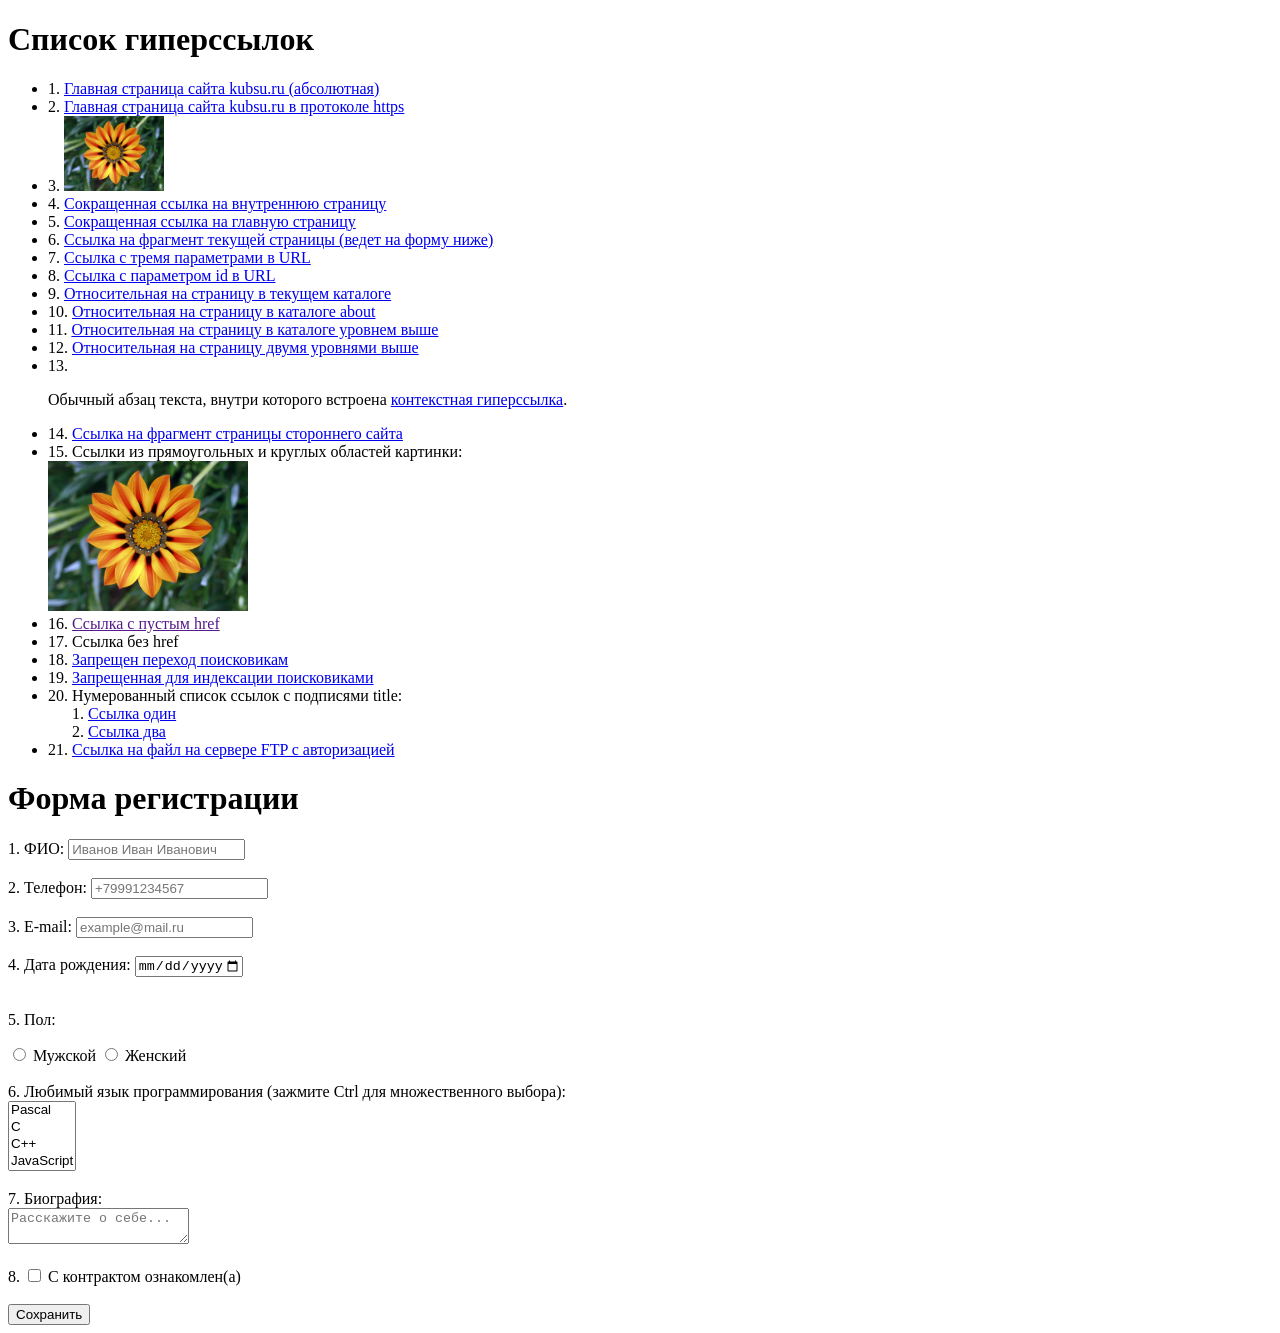
<file: index.html>
<!DOCTYPE html>
<html lang="ru">

<head>
    <meta charset="UTF-8">
    <title>Задание 1 - Гиперссылки и формы</title>
</head>

<body>
    <h1>Список гиперссылок</h1>
    <ul>
        <li>1. <a href="http://kubsu.ru/">Главная страница сайта kubsu.ru (абсолютная)</a></li>
        <li>2. <a href="https://kubsu.ru/">Главная страница сайта kubsu.ru в протоколе https</a></li>
        <li>3. <a href="https://kubsu.ru/"><img src="image.jpg" alt="Ссылка-изображение" width="100"></a></li>
        <li>4. <a href="/internal">Сокращенная ссылка на внутреннюю страницу</a></li>
        <li>5. <a href="/">Сокращенная ссылка на главную страницу</a></li>
        <li>6. <a href="#form-section">Ссылка на фрагмент текущей страницы (ведет на форму ниже)</a></li>
        <li>7. <a href="https://example.com/?param1=1&param2=2&param3=3">Ссылка с тремя параметрами в URL</a></li>
        <li>8. <a href="https://example.com/?id=42">Ссылка с параметром id в URL</a></li>
        <li>9. <a href="./page.html">Относительная на страницу в текущем каталоге</a></li>
        <li>10. <a href="./about/page.html">Относительная на страницу в каталоге about</a></li>
        <li>11. <a href="../page.html">Относительная на страницу в каталоге уровнем выше</a></li>
        <li>12. <a href="../../page.html">Относительная на страницу двумя уровнями выше</a></li>
        <li>13. <p>Обычный абзац текста, внутри которого встроена <a href="https://example.com/">контекстная
                    гиперссылка</a>.</p>
        </li>
        <li>14. <a href="https://example.com/#section-name">Ссылка на фрагмент страницы стороннего сайта</a></li>
        <li>15. Ссылки из прямоугольных и круглых областей картинки:
            <br>
            <img src="image.jpg" alt="Карта" usemap="#imagemap" width="200">
            <map name="imagemap">
                <area shape="rect" coords="0,0,100,100" href="https://example.com/rect" alt="Прямоугольная область">
                <area shape="circle" coords="150,150,50" href="https://example.com/circle" alt="Круглая область">
            </map>
        </li>
        <li>16. <a href="">Ссылка с пустым href</a></li>
        <li>17. <a>Ссылка без href</a></li>
        <li>18. <a href="https://example.com/" rel="nofollow">Запрещен переход поисковикам</a></li>
        <li>19. <!--noindex--><a href="https://example.com/">Запрещенная для индексации поисковиками</a><!--/noindex-->
        </li>
        <li>20. Нумерованный список ссылок с подписями title:
            <ol>
                <li><a href="https://example.com/1" title="Первая ссылка">Ссылка один</a></li>
                <li><a href="https://example.com/2" title="Вторая ссылка">Ссылка два</a></li>
            </ol>
        </li>
        <li>21. <a href="ftp://example.com/file.zip">Ссылка на файл на сервере FTP с авторизацией</a></li>
    </ul>

    <h1 id="form-section">Форма регистрации</h1>
    <form action="#" method="GET">
        <label>1. ФИО:
            <input type="text" name="fio" required
                pattern="^[A-ZА-ЯЁ][a-zа-яё]+(-[A-ZА-ЯЁ][a-zа-яё]+)?(\s+[A-ZА-ЯЁ][a-zа-яё]+(-[A-ZА-ЯЁ][a-zа-яё]+)?){1,2}$"
                placeholder="Иванов Иван Иванович"
                title="ФИО должно начинаться с заглавной буквы, содержать только буквы и состоять минимум из фамилии и имени">
        </label><br><br>

        <label>2. Телефон:
            <input type="tel" name="phone" required pattern="\+7[0-9]{10}" placeholder="+79991234567"
                title="Формат: +7 и 10 цифр номера (например: +79991234567)">

        </label><br><br>

        <label>3. E-mail:
            <input type="email" name="email" required placeholder="example@mail.ru">
        </label><br><br>

        <label>4. Дата рождения:
            <input type="date" name="birthdate" required min="1926-01-01" max="2026-09-27">
        </label><br><br>

        <p>5. Пол:</p>
        <label><input type="radio" name="gender" value="male" required> Мужской</label>
        <label><input type="radio" name="gender" value="female" required> Женский</label><br><br>

        <label>6. Любимый язык программирования (зажмите Ctrl для множественного выбора):<br>
            <select name="languages[]" multiple="multiple" required>
                <option value="Pascal">Pascal</option>
                <option value="C">C</option>
                <option value="C++">C++</option>
                <option value="JavaScript">JavaScript</option>
                <option value="PHP">PHP</option>
                <option value="Python">Python</option>
                <option value="Java">Java</option>
                <option value="Haskel">Haskel</option>
                <option value="Clojure">Clojure</option>
                <option value="Prolog">Prolog</option>
                <option value="Scala">Scala</option>
            </select>
        </label><br><br>

        <label>7. Биография:<br>
            <textarea name="bio" required placeholder="Расскажите о себе..."></textarea>
        </label><br><br>

        <label>8. <input type="checkbox" name="agreement" required> С контрактом ознакомлен(а)</label><br><br>

        <input type="submit" value="Сохранить">
    </form>
</body>

</html>
</file>
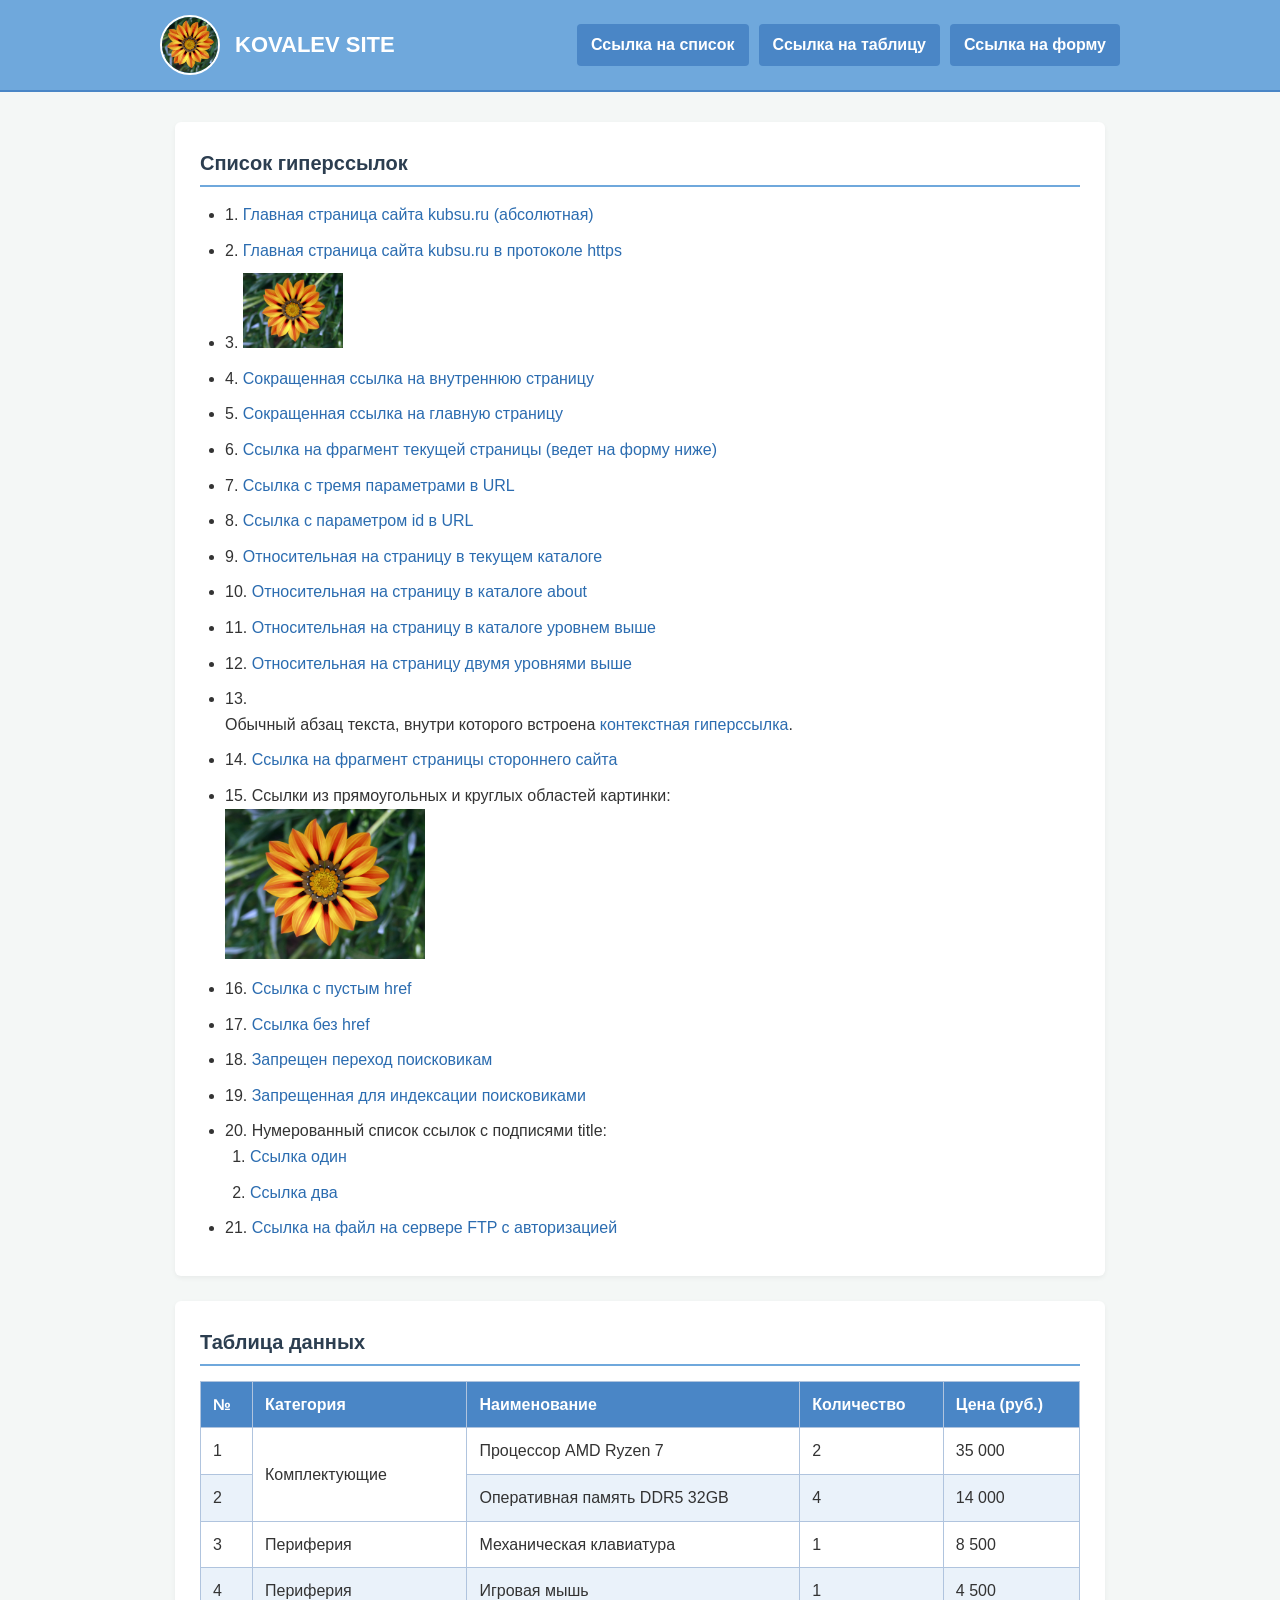
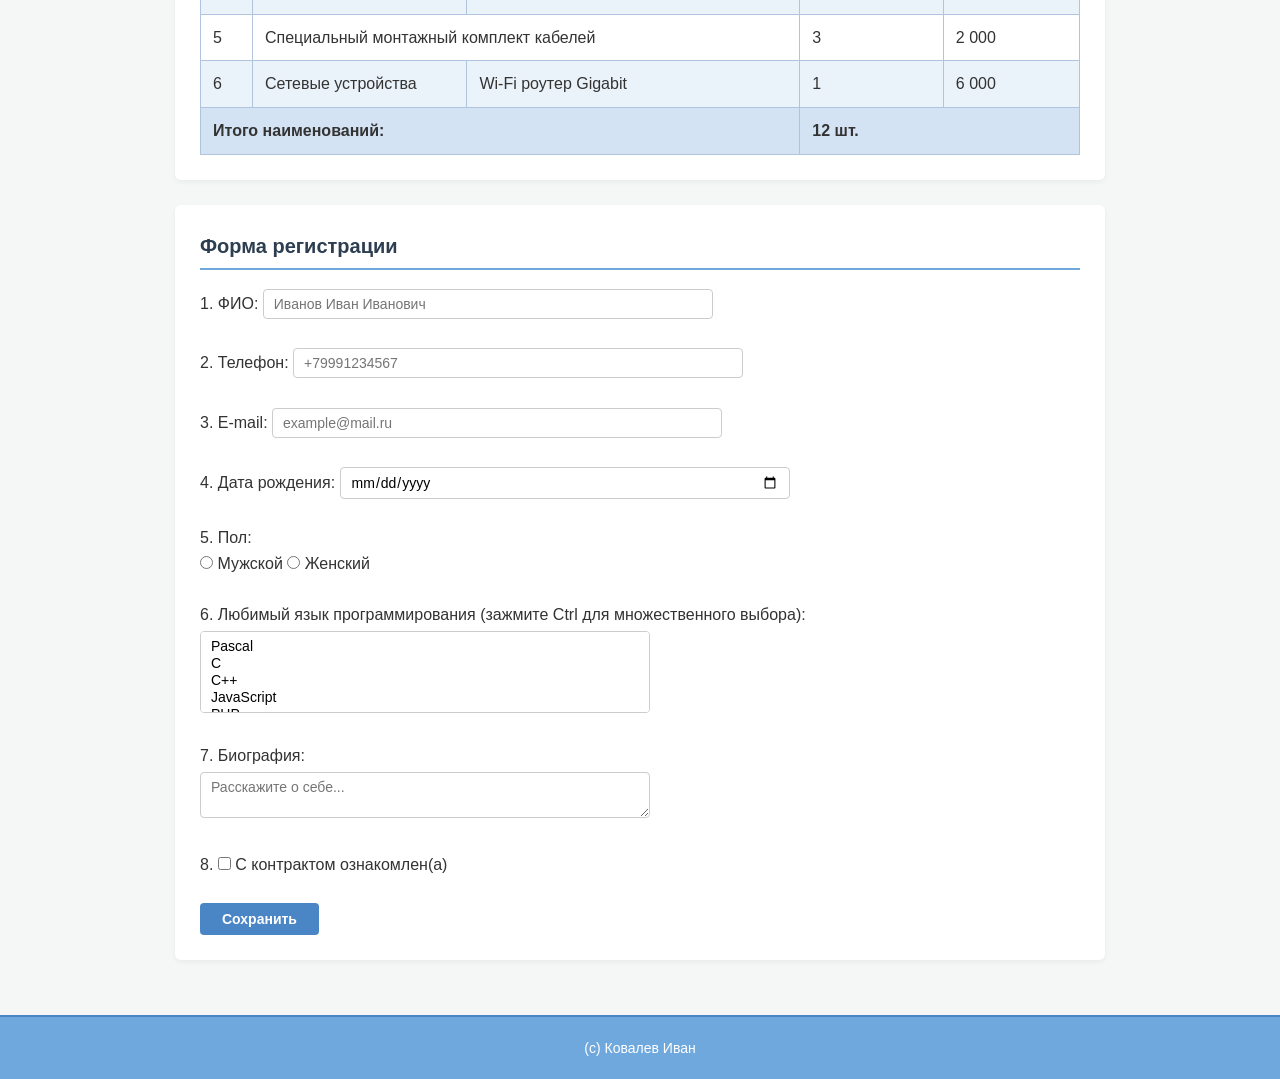
<file: 2/index.html>
<!DOCTYPE html>
<html lang="ru">

<head>
    <meta charset="UTF-8">
    <meta name="viewport" content="width=device-width, initial-scale=1.0">
    <title>Задание 2 - Разработка веб-интерфейса</title>
    <link rel="stylesheet" href="style.css">
</head>

<body>

    <header class="site-header">
        <div class="container header-inner">
            <div class="header-brand">
                <img src="image.jpg" alt="Логотип сайта" class="logo">
                <span class="site-title">KOVALEV SITE</span>
            </div>
            <nav class="site-nav">
                <ul>
                    <li><a href="#links-section">Ссылка на список</a></li>
                    <li><a href="#table-section">Ссылка на таблицу</a></li>
                    <li><a href="#form-section">Ссылка на форму</a></li>
                </ul>
            </nav>
        </div>
    </header>

    <main class="container main-content">

        <section id="links-section" class="content-block">
            <h1>Список гиперссылок</h1>
            <ul>
                <li>1. <a href="http://kubsu.ru/">Главная страница сайта kubsu.ru (абсолютная)</a></li>
                <li>2. <a href="https://kubsu.ru/">Главная страница сайта kubsu.ru в протоколе https</a></li>
                <li>3. <a href="https://kubsu.ru/"><img src="image.jpg" alt="Ссылка-изображение" width="100"></a></li>
                <li>4. <a href="/internal">Сокращенная ссылка на внутреннюю страницу</a></li>
                <li>5. <a href="/">Сокращенная ссылка на главную страницу</a></li>
                <li>6. <a href="#form-section">Ссылка на фрагмент текущей страницы (ведет на форму ниже)</a></li>
                <li>7. <a href="https://example.com/?param1=1&param2=2&param3=3">Ссылка с тремя параметрами в URL</a>
                </li>
                <li>8. <a href="https://example.com/?id=42">Ссылка с параметром id в URL</a></li>
                <li>9. <a href="./page.html">Относительная на страницу в текущем каталоге</a></li>
                <li>10. <a href="./about/page.html">Относительная на страницу в каталоге about</a></li>
                <li>11. <a href="../page.html">Относительная на страницу в каталоге уровнем выше</a></li>
                <li>12. <a href="../../page.html">Относительная на страницу двумя уровнями выше</a></li>
                <li>13. <p>Обычный абзац текста, внутри которого встроена <a href="https://example.com/">контекстная
                            гиперссылка</a>.</p>
                </li>
                <li>14. <a href="https://example.com/#section-name">Ссылка на фрагмент страницы стороннего сайта</a>
                </li>
                <li>15. Ссылки из прямоугольных и круглых областей картинки:
                    <br>
                    <img src="image.jpg" alt="Карта" usemap="#imagemap" width="200">
                    <map name="imagemap">
                        <area shape="rect" coords="0,0,100,100" href="https://example.com/rect"
                            alt="Прямоугольная область">
                        <area shape="circle" coords="150,150,50" href="https://example.com/circle"
                            alt="Круглая область">
                    </map>
                </li>
                <li>16. <a href="">Ссылка с пустым href</a></li>
                <li>17. <a>Ссылка без href</a></li>
                <li>18. <a href="https://example.com/" rel="nofollow">Запрещен переход поисковикам</a></li>
                <li>19. <!--noindex--><a href="https://example.com/">Запрещенная для индексации
                        поисковиками</a><!--/noindex--></li>
                <li>20. Нумерованный список ссылок с подписями title:
                    <ol>
                        <li><a href="https://example.com/1" title="Первая ссылка">Ссылка один</a></li>
                        <li><a href="https://example.com/2" title="Вторая ссылка">Ссылка два</a></li>
                    </ol>
                </li>
                <li>21. <a href="ftp://example.com/file.zip">Ссылка на файл на сервере FTP с авторизацией</a></li>
            </ul>
        </section>

        <section id="table-section" class="content-block">
            <h2>Таблица данных</h2>
            <table class="data-table">
                <thead>
                    <tr>
                        <th>№</th>
                        <th>Категория</th>
                        <th>Наименование</th>
                        <th>Количество</th>
                        <th>Цена (руб.)</th>
                    </tr>
                </thead>
                <tbody>
                    <tr>
                        <td>1</td>
                        <td rowspan="2">Комплектующие</td>
                        <td>Процессор AMD Ryzen 7</td>
                        <td>2</td>
                        <td>35 000</td>
                    </tr>
                    <tr>
                        <td>2</td>
                        <td>Оперативная память DDR5 32GB</td>
                        <td>4</td>
                        <td>14 000</td>
                    </tr>
                    <tr>
                        <td>3</td>
                        <td>Периферия</td>
                        <td>Механическая клавиатура</td>
                        <td>1</td>
                        <td>8 500</td>
                    </tr>
                    <tr>
                        <td>4</td>
                        <td>Периферия</td>
                        <td>Игровая мышь</td>
                        <td>1</td>
                        <td>4 500</td>
                    </tr>
                    <tr>
                        <td>5</td>
                        <td colspan="2">Специальный монтажный комплект кабелей</td>
                        <td>3</td>
                        <td>2 000</td>
                    </tr>
                    <tr>
                        <td>6</td>
                        <td>Сетевые устройства</td>
                        <td>Wi-Fi роутер Gigabit</td>
                        <td>1</td>
                        <td>6 000</td>
                    </tr>
                </tbody>
                <tfoot>
                    <tr>
                        <th colspan="3">Итого наименований:</th>
                        <td colspan="2">12 шт.</td>
                    </tr>
                </tfoot>
            </table>
        </section>

        <section id="form-section" class="content-block">
            <h1 id="form-title">Форма регистрации</h1>
            <form action="#" method="GET" class="registration-form">
                <label>1. ФИО:
                    <input type="text" name="fio" required
                        pattern="^[A-ZА-ЯЁ][a-zа-яё]+(-[A-ZА-ЯЁ][a-zа-яё]+)?(\s+[A-ZА-ЯЁ][a-zа-яё]+(-[A-ZА-ЯЁ][a-zа-яё]+)?){1,2}$"
                        placeholder="Иванов Иван Иванович"
                        title="ФИО должно начинаться с заглавной буквы, содержать только буквы и состоять минимум из фамилии и имени">
                </label><br><br>

                <label>2. Телефон:
                    <input type="tel" name="phone" required pattern="\+7[0-9]{10}" placeholder="+79991234567"
                        title="Формат: +7 и 10 цифр номера (например: +79991234567)">
                </label><br><br>

                <label>3. E-mail:
                    <input type="email" name="email" required placeholder="example@mail.ru">
                </label><br><br>

                <label>4. Дата рождения:
                    <input type="date" name="birthdate" required min="1926-01-01" max="2026-09-27">
                </label><br><br>

                <p>5. Пол:</p>
                <label><input type="radio" name="gender" value="male" required> Мужской</label>
                <label><input type="radio" name="gender" value="female" required> Женский</label><br><br>

                <label>6. Любимый язык программирования (зажмите Ctrl для множественного выбора):<br>
                    <select name="languages[]" multiple="multiple" required>
                        <option value="Pascal">Pascal</option>
                        <option value="C">C</option>
                        <option value="C++">C++</option>
                        <option value="JavaScript">JavaScript</option>
                        <option value="PHP">PHP</option>
                        <option value="Python">Python</option>
                        <option value="Java">Java</option>
                        <option value="Haskel">Haskel</option>
                        <option value="Clojure">Clojure</option>
                        <option value="Prolog">Prolog</option>
                        <option value="Scala">Scala</option>
                    </select>
                </label><br><br>

                <label>7. Биография:<br>
                    <textarea name="bio" required placeholder="Расскажите о себе..."></textarea>
                </label><br><br>

                <label>8. <input type="checkbox" name="agreement" required> С контрактом ознакомлен(а)</label><br><br>

                <input type="submit" value="Сохранить">
            </form>
        </section>

    </main>

    <footer class="site-footer">
        <div class="container">
            <p>(с) Ковалев Иван</p>
        </div>
    </footer>

</body>

</html>
</file>
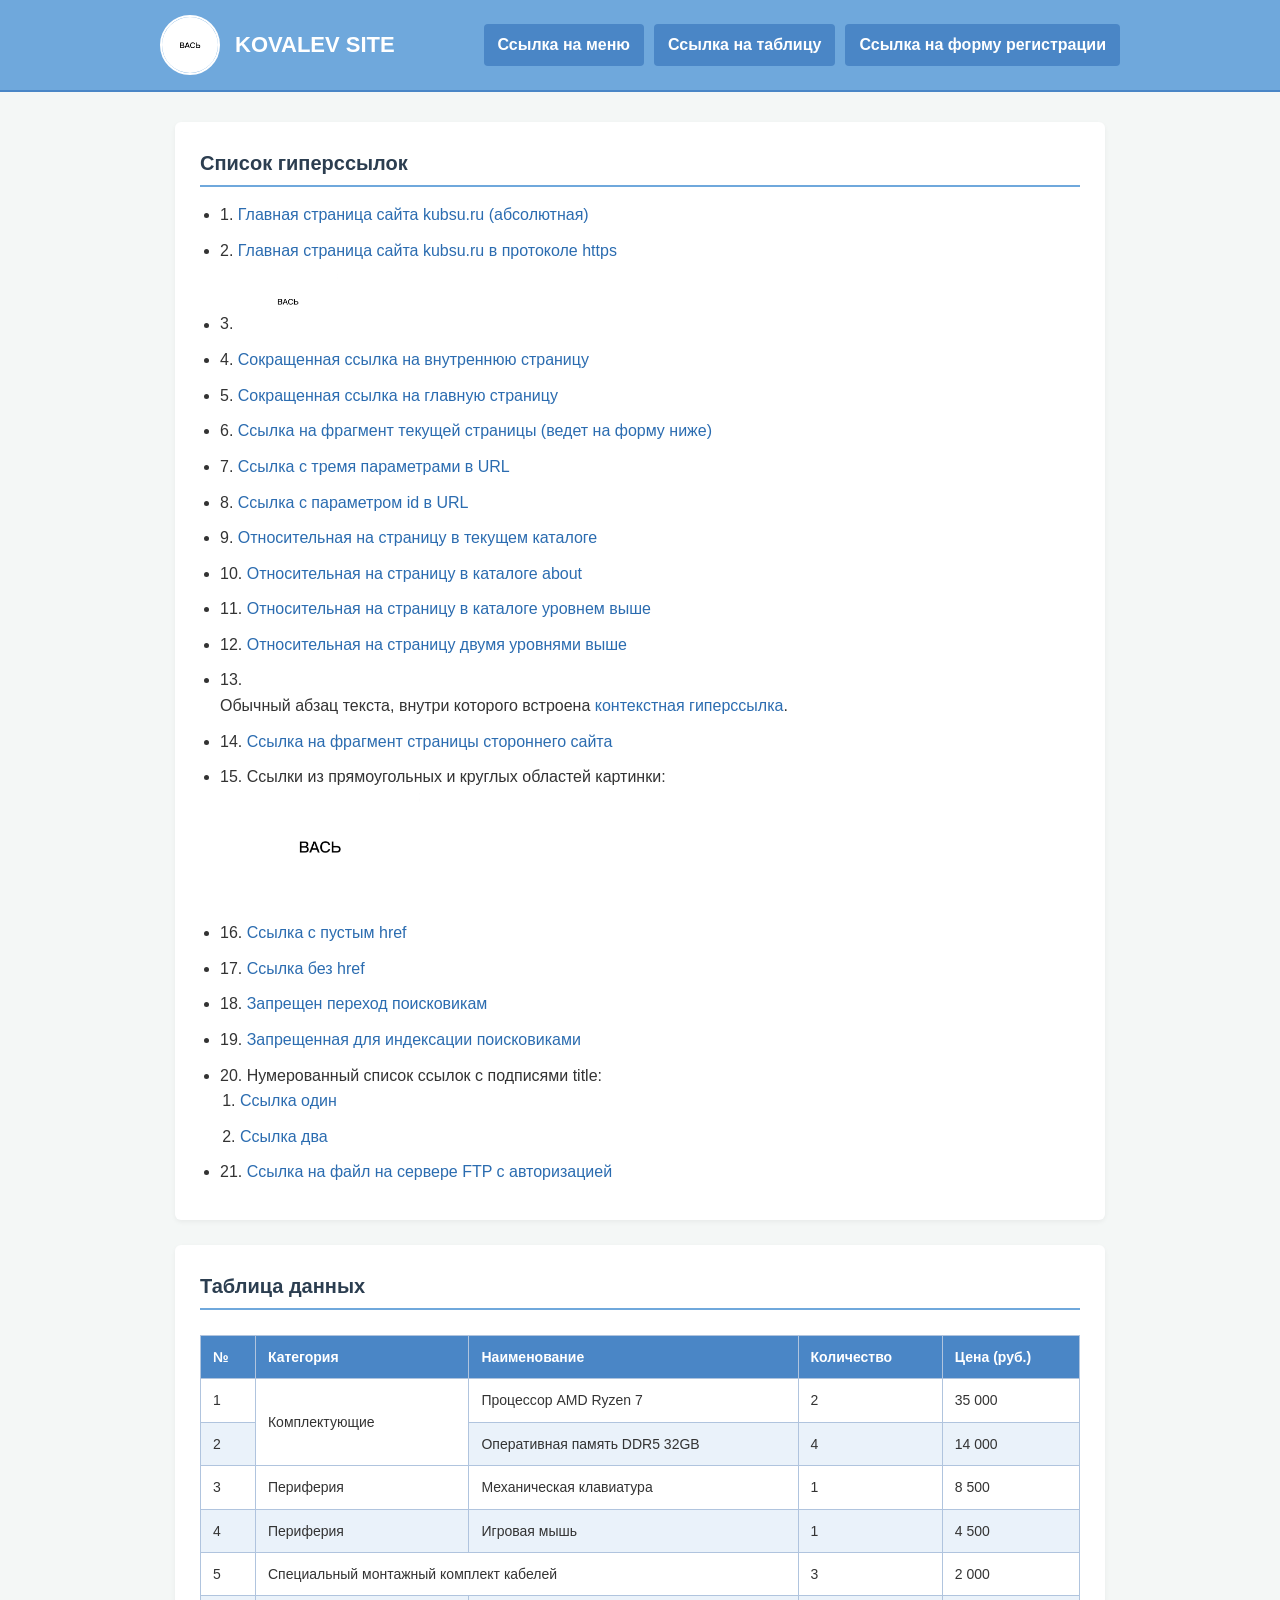
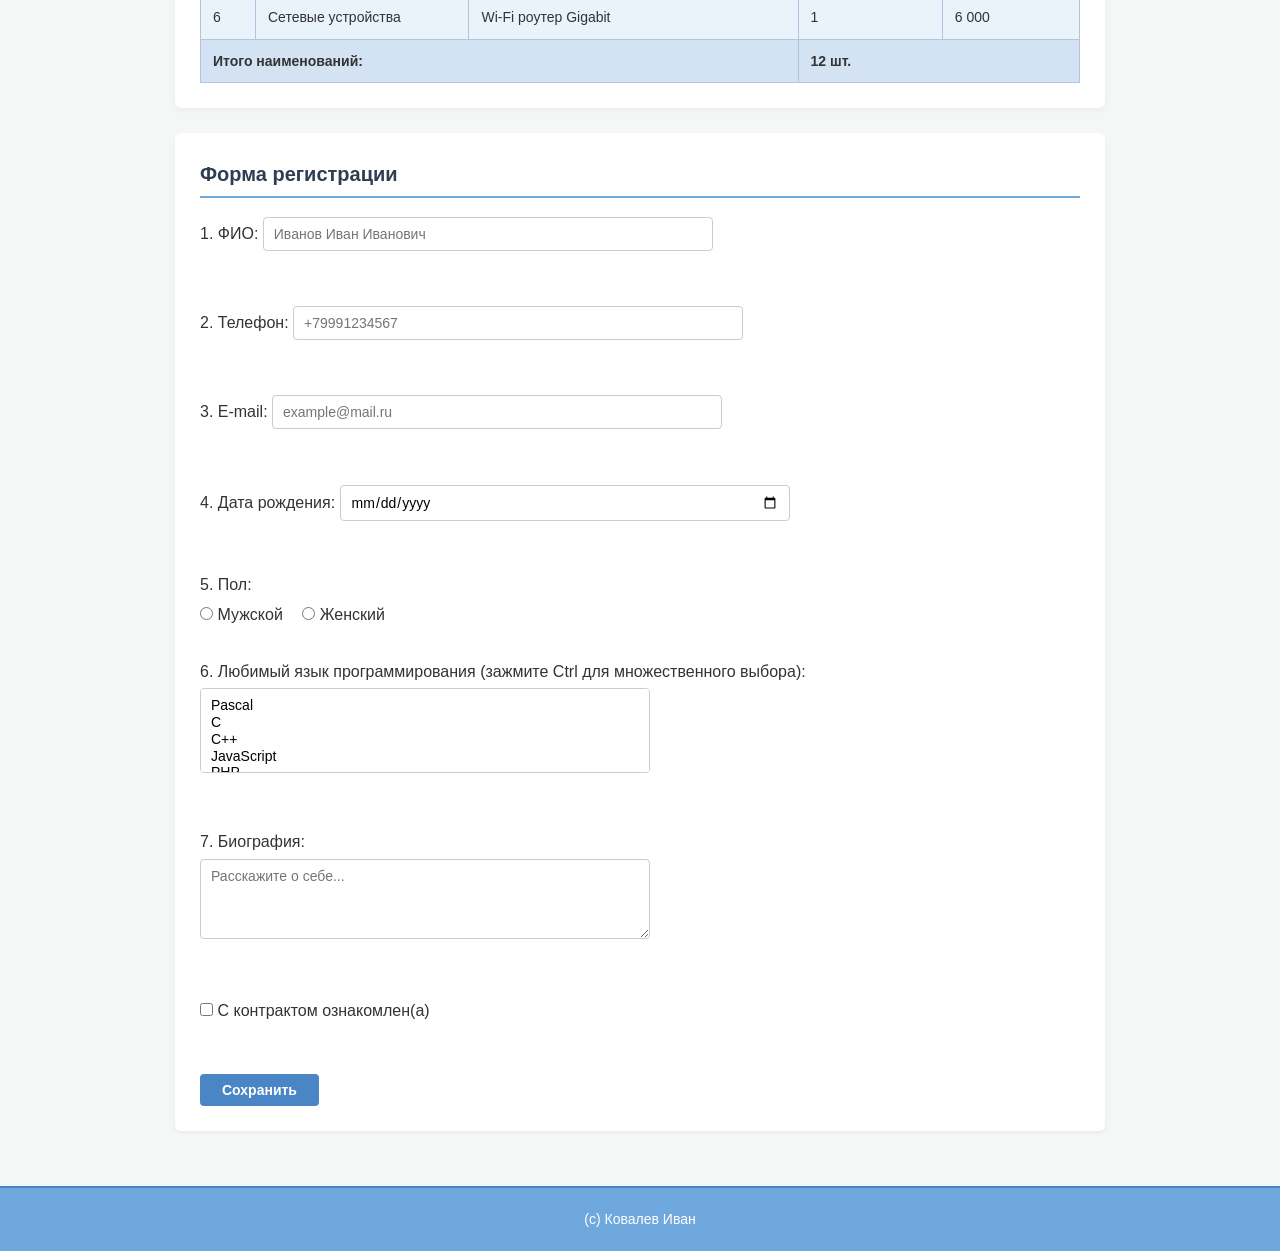
<file: 3/index.html>
<!DOCTYPE html>
<html lang="ru">

<head>
    <meta charset="UTF-8">
    <meta name="viewport" content="width=device-width, initial-scale=1.0">
    <title>Задание 3 - Адаптивная верстка Mobile First</title>
    <link rel="stylesheet" href="style.css">
</head>

<body>

    <header class="site-header">
        <div class="container header-inner">
            <div class="header-brand">
                <img src="image.jpg" alt="Логотип сайта" class="logo">
                <span class="site-title">KOVALEV SITE</span>
            </div>
            <nav class="site-nav">
                <ul>
                    <li><a href="#links-section">Ссылка на меню</a></li>
                    <li><a href="#table-section">Ссылка на таблицу</a></li>
                    <li><a href="#form-section">Ссылка на форму регистрации</a></li>
                </ul>
            </nav>
        </div>
    </header>

    <main class="container main-content">


        <section id="links-section" class="content-block order-links">
            <h1>Список гиперссылок</h1>
            <ul>
                <li>1. <a href="http://kubsu.ru/">Главная страница сайта kubsu.ru (абсолютная)</a></li>
                <li>2. <a href="https://kubsu.ru/">Главная страница сайта kubsu.ru в протоколе https</a></li>
                <li>3. <a href="https://kubsu.ru/"><img src="image.jpg" alt="Ссылка-изображение" width="100"></a></li>
                <li>4. <a href="/internal">Сокращенная ссылка на внутреннюю страницу</a></li>
                <li>5. <a href="/">Сокращенная ссылка на главную страницу</a></li>
                <li>6. <a href="#form-section">Ссылка на фрагмент текущей страницы (ведет на форму ниже)</a></li>
                <li>7. <a href="https://example.com/?param1=1&amp;param2=2&amp;param3=3">Ссылка с тремя параметрами в
                        URL</a></li>
                <li>8. <a href="https://example.com/?id=42">Ссылка с параметром id в URL</a></li>
                <li>9. <a href="./page.html">Относительная на страницу в текущем каталоге</a></li>
                <li>10. <a href="./about/page.html">Относительная на страницу в каталоге about</a></li>
                <li>11. <a href="../page.html">Относительная на страницу в каталоге уровнем выше</a></li>
                <li>12. <a href="../../page.html">Относительная на страницу двумя уровнями выше</a></li>
                <li>13. <p>Обычный абзац текста, внутри которого встроена <a href="https://example.com/">контекстная
                            гиперссылка</a>.</p>
                </li>
                <li>14. <a href="https://example.com/#section-name">Ссылка на фрагмент страницы стороннего сайта</a>
                </li>
                <li>15. Ссылки из прямоугольных и круглых областей картинки:
                    <br>
                    <img src="image.jpg" alt="Карта" usemap="#imagemap" width="200">
                    <map name="imagemap">
                        <area shape="rect" coords="0,0,100,100" href="https://example.com/rect"
                            alt="Прямоугольная область">
                        <area shape="circle" coords="150,150,50" href="https://example.com/circle"
                            alt="Круглая область">
                    </map>
                </li>
                <li>16. <a href="">Ссылка с пустым href</a></li>
                <li>17. <a>Ссылка без href</a></li>
                <li>18. <a href="https://example.com/" rel="nofollow">Запрещен переход поисковикам</a></li>
                <li>19. <!--noindex--><a href="https://example.com/">Запрещенная для индексации
                        поисковиками</a><!--/noindex--></li>
                <li>20. Нумерованный список ссылок с подписями title:
                    <ol>
                        <li><a href="https://example.com/1" title="Первая ссылка">Ссылка один</a></li>
                        <li><a href="https://example.com/2" title="Вторая ссылка">Ссылка два</a></li>
                    </ol>
                </li>
                <li>21. <a href="ftp://example.com/file.zip">Ссылка на файл на сервере FTP с авторизацией</a></li>
            </ul>
        </section>


        <section id="table-section" class="content-block order-table">
            <h2>Таблица данных</h2>
            <div class="table-responsive">
                <table class="data-table">
                    <thead>
                        <tr>
                            <th>№</th>
                            <th>Категория</th>
                            <th>Наименование</th>
                            <th>Количество</th>
                            <th>Цена (руб.)</th>
                        </tr>
                    </thead>
                    <tbody>
                        <tr>
                            <td>1</td>
                            <td rowspan="2">Комплектующие</td>
                            <td>Процессор AMD Ryzen 7</td>
                            <td>2</td>
                            <td>35 000</td>
                        </tr>
                        <tr>
                            <td>2</td>
                            <td>Оперативная память DDR5 32GB</td>
                            <td>4</td>
                            <td>14 000</td>
                        </tr>
                        <tr>
                            <td>3</td>
                            <td>Периферия</td>
                            <td>Механическая клавиатура</td>
                            <td>1</td>
                            <td>8 500</td>
                        </tr>
                        <tr>
                            <td>4</td>
                            <td>Периферия</td>
                            <td>Игровая мышь</td>
                            <td>1</td>
                            <td>4 500</td>
                        </tr>
                        <tr>
                            <td>5</td>
                            <td colspan="2">Специальный монтажный комплект кабелей</td>
                            <td>3</td>
                            <td>2 000</td>
                        </tr>
                        <tr>
                            <td>6</td>
                            <td>Сетевые устройства</td>
                            <td>Wi-Fi роутер Gigabit</td>
                            <td>1</td>
                            <td>6 000</td>
                        </tr>
                    </tbody>
                    <tfoot>
                        <tr>
                            <th colspan="3">Итого наименований:</th>
                            <td colspan="2">12 шт.</td>
                        </tr>
                    </tfoot>
                </table>
            </div>
        </section>


        <section id="form-section" class="content-block order-form">
            <h1 id="form-title">Форма регистрации</h1>
            <form action="#" method="GET" class="registration-form">
                <label>1. ФИО:
                    <input type="text" name="fio" required
                        pattern="^[A-ZА-ЯЁ][a-zа-яё]+(-[A-ZА-ЯЁ][a-zа-яё]+)?(\s+[A-ZА-ЯЁ][a-zа-яё]+(-[A-ZА-ЯЁ][a-zа-яё]+)?){1,2}$"
                        placeholder="Иванов Иван Иванович"
                        title="ФИО должно начинаться с заглавной буквы, содержать только буквы и состоять минимум из фамилии и имени">
                </label><br><br>

                <label>2. Телефон:
                    <input type="tel" name="phone" required pattern="^\+7[0-9]{10}$" placeholder="+79991234567"
                        title="Номер должен начинаться с +7 и содержать ровно 10 цифр, например: +79991234567">
                </label><br><br>

                <label>3. E-mail:
                    <input type="email" name="email" required placeholder="example@mail.ru">
                </label><br><br>

                <label>4. Дата рождения:
                    <input type="date" name="birthdate" required min="1900-01-01" max="2026-09-28">
                </label><br><br>

                <p>5. Пол:</p>
                <div class="radio-group">
                    <label><input type="radio" name="gender" value="male" required> Мужской</label>
                    <label><input type="radio" name="gender" value="female" required> Женский</label>
                </div><br>

                <label>6. Любимый язык программирования (зажмите Ctrl для множественного выбора):<br>
                    <select name="languages[]" multiple="multiple" required>
                        <option value="Pascal">Pascal</option>
                        <option value="C">C</option>
                        <option value="C++">C++</option>
                        <option value="JavaScript">JavaScript</option>
                        <option value="PHP">PHP</option>
                        <option value="Python">Python</option>
                        <option value="Java">Java</option>
                        <option value="Haskel">Haskel</option>
                        <option value="Clojure">Clojure</option>
                        <option value="Prolog">Prolog</option>
                        <option value="Scala">Scala</option>
                    </select>
                </label><br><br>

                <label>7. Биография:<br>
                    <textarea name="bio" required placeholder="Расскажите о себе..."></textarea>
                </label><br><br>

                <label><input type="checkbox" name="agreement" required> С контрактом ознакомлен(а)</label><br><br>

                <input type="submit" value="Сохранить">
            </form>
        </section>

    </main>

    <footer class="site-footer">
        <div class="container">
            <p>(с) Ковалев Иван</p>
        </div>
    </footer>

</body>

</html>
</file>
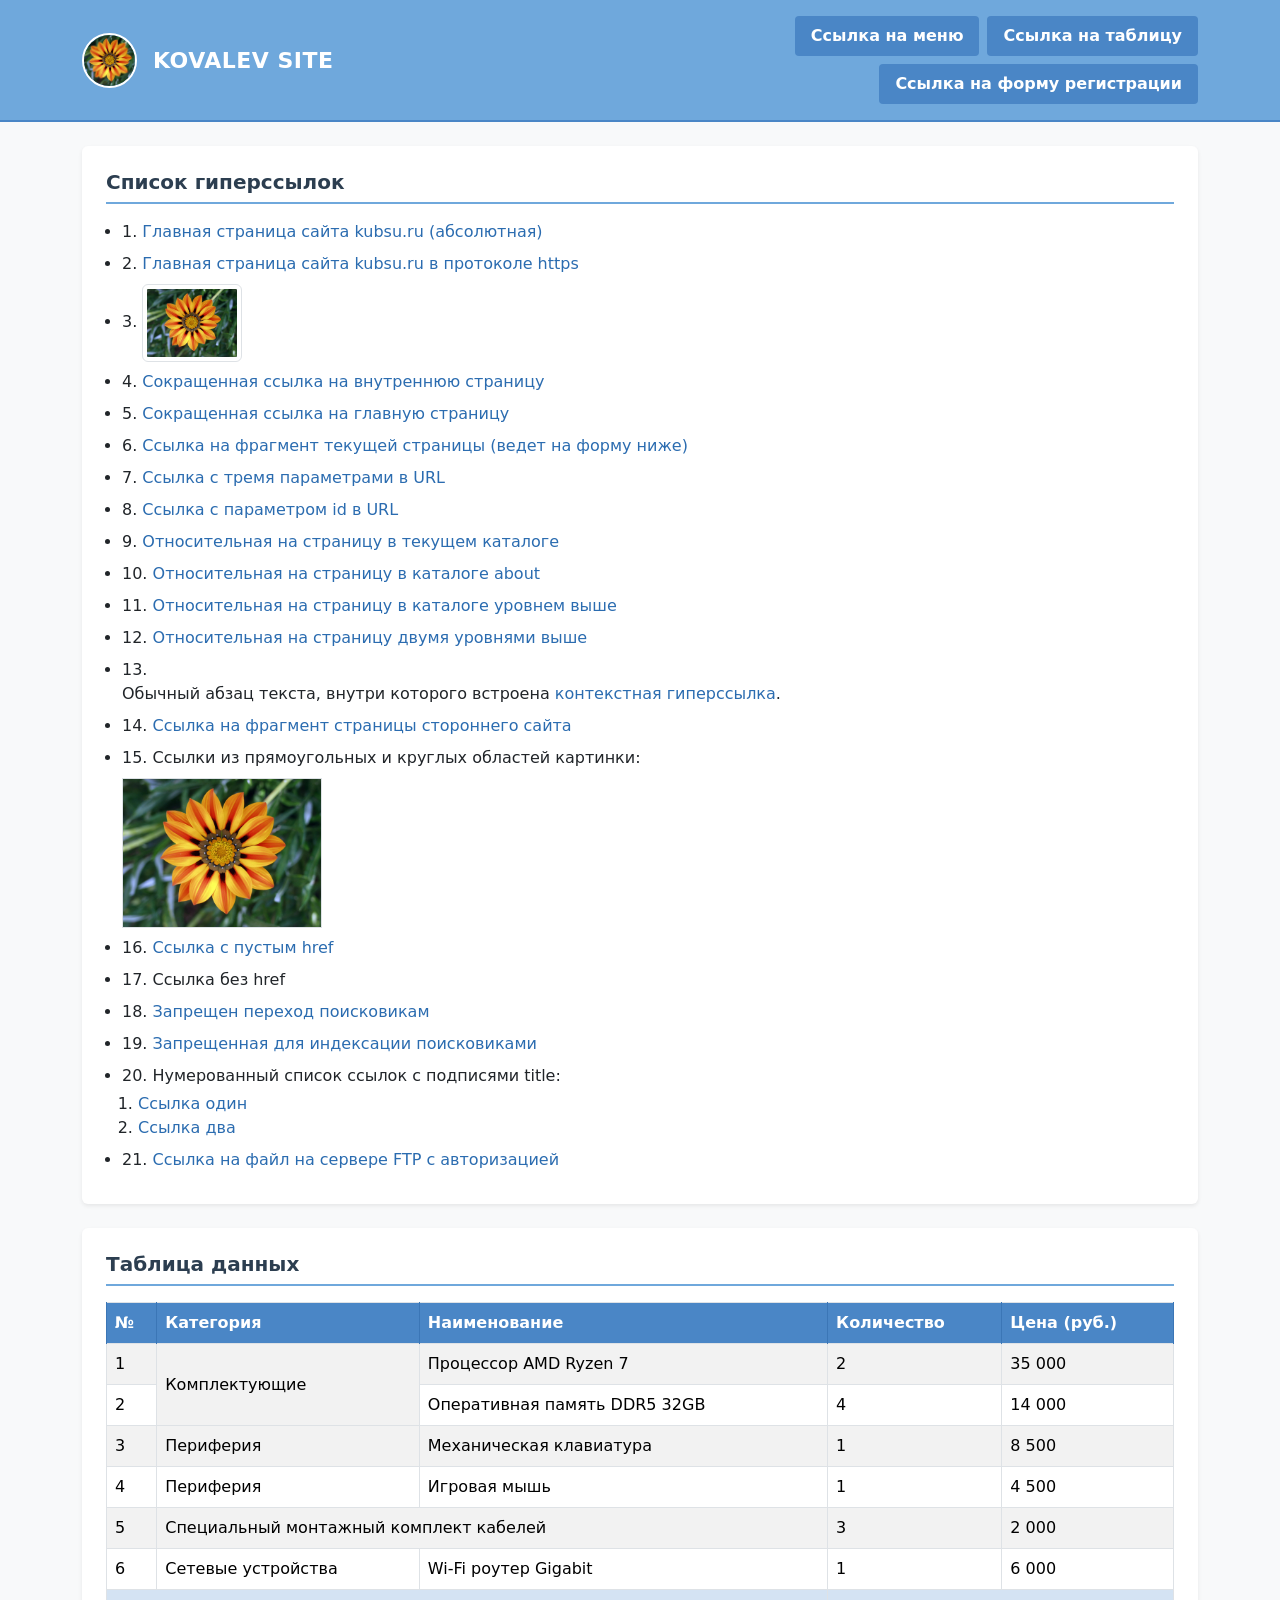
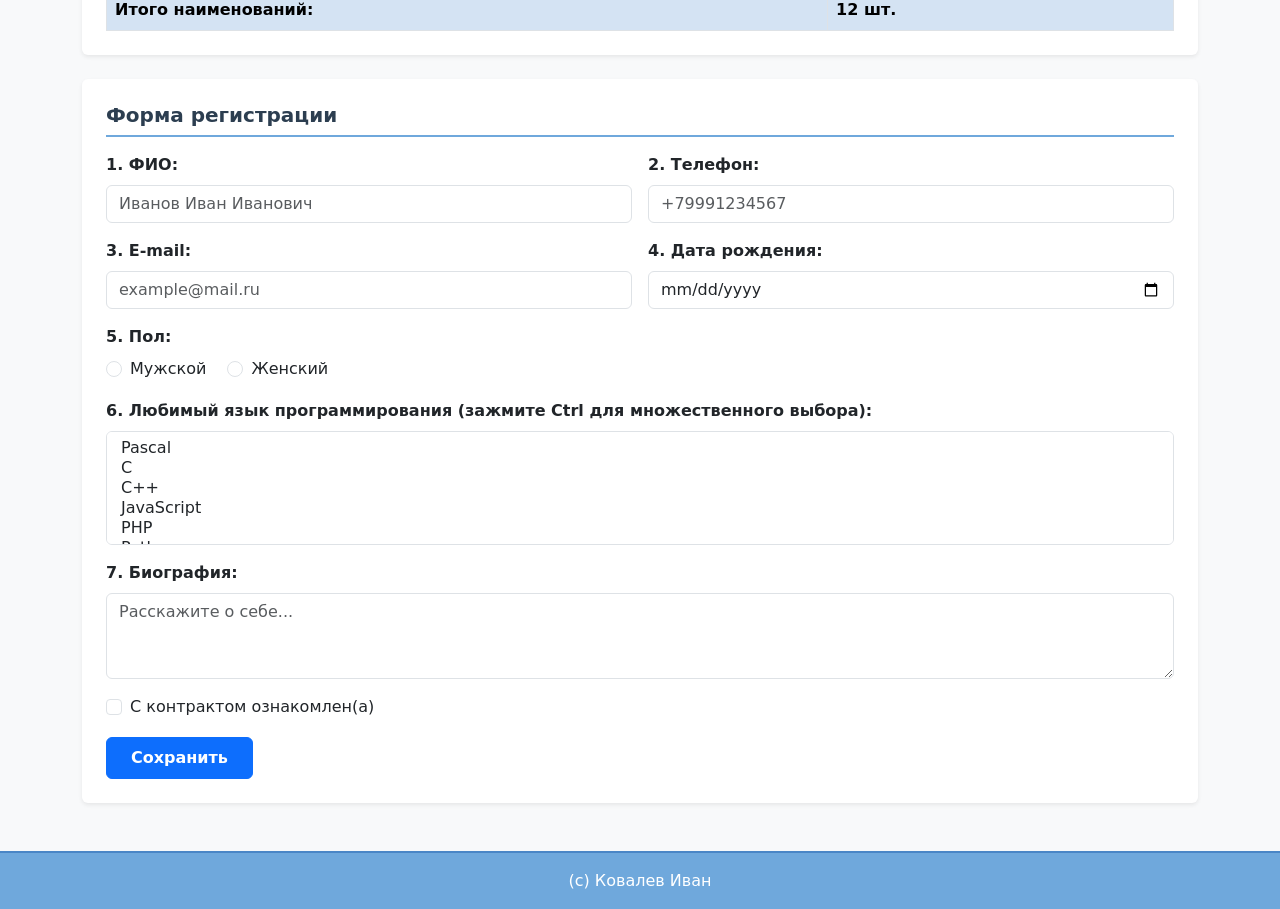
<file: 4/index.html>
<!DOCTYPE html>
<html lang="ru">

<head>
    <meta charset="UTF-8">
    <meta name="viewport" content="width=device-width, initial-scale=1.0">
    <title>Задание 4 - Bootstrap и адаптивная сетка</title>

    <link href="https://cdn.jsdelivr.net/npm/bootstrap@5.3.3/dist/css/bootstrap.min.css" rel="stylesheet"
        integrity="sha384-QWTKZyjpPEjISv5WaRU9OFeRpok6YctnYmDr5pNlyT2bRjXh0JMhjY6hW+ALEwIH" crossorigin="anonymous">

    <link rel="stylesheet" href="style.css">
</head>

<body class="d-flex flex-column min-vh-100 bg-light">


    <header class="site-header py-3">
        <div class="container">
            <div class="row align-items-center">

                <div
                    class="col-12 col-md-5 d-flex align-items-center justify-content-center justify-content-md-start mb-3 mb-md-0 header-brand">
                    <img src="image.jpg" alt="Логотип сайта" class="logo me-3">
                    <span class="site-title">KOVALEV SITE</span>
                </div>

                <nav class="col-12 col-md-7 site-nav">
                    <ul class="nav flex-column flex-md-row justify-content-center justify-content-md-end gap-2">
                        <li class="nav-item"><a class="nav-link text-center px-3 py-2" href="#links-section">Ссылка на
                                меню</a></li>
                        <li class="nav-item"><a class="nav-link text-center px-3 py-2" href="#table-section">Ссылка на
                                таблицу</a></li>
                        <li class="nav-item"><a class="nav-link text-center px-3 py-2" href="#form-section">Ссылка на
                                форму регистрации</a></li>
                    </ul>
                </nav>
            </div>
        </div>
    </header>


    <main class="container my-4 flex-grow-1">
        <div class="row">


            <section id="links-section" class="col-12 order-2 order-md-1 mb-4">
                <div class="card shadow-sm border-0 content-block">
                    <div class="card-body p-3 p-md-4">
                        <h1 class="card-title h5 pb-2 mb-3 section-heading fw-bold">Список гиперссылок</h1>
                        <ul class="ps-3 mb-0 links-list">
                            <li class="mb-2">1. <a href="http://kubsu.ru/">Главная страница сайта kubsu.ru
                                    (абсолютная)</a></li>
                            <li class="mb-2">2. <a href="https://kubsu.ru/">Главная страница сайта kubsu.ru в протоколе
                                    https</a></li>
                            <li class="mb-2">3. <a href="https://kubsu.ru/"><img src="image.jpg"
                                        alt="Ссылка-изображение" width="100" class="img-thumbnail"></a></li>
                            <li class="mb-2">4. <a href="/internal">Сокращенная ссылка на внутреннюю страницу</a></li>
                            <li class="mb-2">5. <a href="/">Сокращенная ссылка на главную страницу</a></li>
                            <li class="mb-2">6. <a href="#form-section">Ссылка на фрагмент текущей страницы (ведет на
                                    форму ниже)</a></li>
                            <li class="mb-2">7. <a href="https://example.com/?param1=1&amp;param2=2&amp;param3=3">Ссылка
                                    с тремя параметрами в URL</a></li>
                            <li class="mb-2">8. <a href="https://example.com/?id=42">Ссылка с параметром id в URL</a>
                            </li>
                            <li class="mb-2">9. <a href="./page.html">Относительная на страницу в текущем каталоге</a>
                            </li>
                            <li class="mb-2">10. <a href="./about/page.html">Относительная на страницу в каталоге
                                    about</a></li>
                            <li class="mb-2">11. <a href="../page.html">Относительная на страницу в каталоге уровнем
                                    выше</a></li>
                            <li class="mb-2">12. <a href="../../page.html">Относительная на страницу двумя уровнями
                                    выше</a></li>
                            <li class="mb-2">13. <p class="mb-0">Обычный абзац текста, внутри которого встроена <a
                                        href="https://example.com/">контекстная гиперссылка</a>.</p>
                            </li>
                            <li class="mb-2">14. <a href="https://example.com/#section-name">Ссылка на фрагмент страницы
                                    стороннего сайта</a></li>
                            <li class="mb-2">15. Ссылки из прямоугольных и круглых областей картинки:
                                <div class="mt-2">
                                    <img src="image.jpg" alt="Карта" usemap="#imagemap" width="200"
                                        class="img-fluid border">
                                    <map name="imagemap">
                                        <area shape="rect" coords="0,0,100,100" href="https://example.com/rect"
                                            alt="Прямоугольная область">
                                        <area shape="circle" coords="150,150,50" href="https://example.com/circle"
                                            alt="Круглая область">
                                    </map>
                                </div>
                            </li>
                            <li class="mb-2">16. <a href="">Ссылка с пустым href</a></li>
                            <li class="mb-2">17. <a>Ссылка без href</a></li>
                            <li class="mb-2">18. <a href="https://example.com/" rel="nofollow">Запрещен переход
                                    поисковикам</a></li>
                            <li class="mb-2">19. <!--noindex--><a href="https://example.com/">Запрещенная для индексации
                                    поисковиками</a><!--/noindex--></li>
                            <li class="mb-2">20. Нумерованный список ссылок с подписями title:
                                <ol class="mt-1 ps-3">
                                    <li><a href="https://example.com/1" title="Первая ссылка">Ссылка один</a></li>
                                    <li><a href="https://example.com/2" title="Вторая ссылка">Ссылка два</a></li>
                                </ol>
                            </li>
                            <li class="mb-2">21. <a href="ftp://example.com/file.zip">Ссылка на файл на сервере FTP с
                                    авторизацией</a></li>
                        </ul>
                    </div>
                </div>
            </section>


            <section id="table-section" class="col-12 order-1 order-md-2 mb-4">
                <div class="card shadow-sm border-0 content-block">
                    <div class="card-body p-3 p-md-4">
                        <h2 class="card-title h5 pb-2 mb-3 section-heading fw-bold">Таблица данных</h2>
                        <div class="table-responsive">
                            <table class="table table-bordered table-striped table-hover align-middle mb-0 data-table">
                                <thead>
                                    <tr>
                                        <th scope="col">№</th>
                                        <th scope="col">Категория</th>
                                        <th scope="col">Наименование</th>
                                        <th scope="col">Количество</th>
                                        <th scope="col">Цена (руб.)</th>
                                    </tr>
                                </thead>
                                <tbody>
                                    <tr>
                                        <td>1</td>
                                        <td rowspan="2" class="align-middle">Комплектующие</td>
                                        <td>Процессор AMD Ryzen 7</td>
                                        <td>2</td>
                                        <td>35 000</td>
                                    </tr>
                                    <tr>
                                        <td>2</td>
                                        <td>Оперативная память DDR5 32GB</td>
                                        <td>4</td>
                                        <td>14 000</td>
                                    </tr>
                                    <tr>
                                        <td>3</td>
                                        <td>Периферия</td>
                                        <td>Механическая клавиатура</td>
                                        <td>1</td>
                                        <td>8 500</td>
                                    </tr>
                                    <tr>
                                        <td>4</td>
                                        <td>Периферия</td>
                                        <td>Игровая мышь</td>
                                        <td>1</td>
                                        <td>4 500</td>
                                    </tr>
                                    <tr>
                                        <td>5</td>
                                        <td colspan="2">Специальный монтажный комплект кабелей</td>
                                        <td>3</td>
                                        <td>2 000</td>
                                    </tr>
                                    <tr>
                                        <td>6</td>
                                        <td>Сетевые устройства</td>
                                        <td>Wi-Fi роутер Gigabit</td>
                                        <td>1</td>
                                        <td>6 000</td>
                                    </tr>
                                </tbody>
                                <tfoot>
                                    <tr>
                                        <th colspan="3" scope="row">Итого наименований:</th>
                                        <td colspan="2">12 шт.</td>
                                    </tr>
                                </tfoot>
                            </table>
                        </div>
                    </div>
                </div>
            </section>

            <section id="form-section" class="col-12 order-3 mb-4">
                <div class="card shadow-sm border-0 content-block">
                    <div class="card-body p-3 p-md-4">
                        <h2 class="card-title h5 pb-2 mb-3 section-heading fw-bold" id="form-title">Форма регистрации
                        </h2>
                        <form action="#" method="GET" class="registration-form">
                            <div class="row g-3">
                                <div class="col-12 col-md-6">
                                    <label for="fio" class="form-label fw-semibold">1. ФИО:</label>
                                    <input type="text" id="fio" name="fio" class="form-control" required
                                        pattern="^[A-ZА-ЯЁ][a-zа-яё]+(-[A-ZА-ЯЁ][a-zа-яё]+)?(\s+[A-ZА-ЯЁ][a-zа-яё]+(-[A-ZА-ЯЁ][a-zа-яё]+)?){1,2}$"
                                        placeholder="Иванов Иван Иванович"
                                        title="ФИО должно начинаться с заглавной буквы, содержать только буквы и состоять минимум из фамилии и имени">
                                </div>

                                <div class="col-12 col-md-6">
                                    <label for="phone" class="form-label fw-semibold">2. Телефон:</label>
                                    <input type="tel" id="phone" name="phone" class="form-control" required
                                        pattern="^\+7[0-9]{10}$" placeholder="+79991234567"
                                        title="Номер должен начинаться с +7 и содержать ровно 10 цифр, например: +79991234567">
                                </div>

                                <div class="col-12 col-md-6">
                                    <label for="email" class="form-label fw-semibold">3. E-mail:</label>
                                    <input type="email" id="email" name="email" class="form-control" required
                                        placeholder="example@mail.ru">
                                </div>

                                <div class="col-12 col-md-6">
                                    <label for="birthdate" class="form-label fw-semibold">4. Дата рождения:</label>
                                    <input type="date" id="birthdate" name="birthdate" class="form-control" required
                                        min="1900-01-01" max="2026-10-04">
                                </div>

                                <div class="col-12">
                                    <span class="form-label d-block fw-semibold">5. Пол:</span>
                                    <div class="form-check form-check-inline">
                                        <input class="form-check-input" type="radio" name="gender" id="gender-male"
                                            value="male" required>
                                        <label class="form-check-label" for="gender-male">Мужской</label>
                                    </div>
                                    <div class="form-check form-check-inline">
                                        <input class="form-check-input" type="radio" name="gender" id="gender-female"
                                            value="female" required>
                                        <label class="form-check-label" for="gender-female">Женский</label>
                                    </div>
                                </div>

                                <div class="col-12">
                                    <label for="languages" class="form-label fw-semibold">6. Любимый язык
                                        программирования (зажмите Ctrl для множественного выбора):</label>
                                    <select class="form-select" id="languages" name="languages[]" multiple="multiple"
                                        size="5" required>
                                        <option value="Pascal">Pascal</option>
                                        <option value="C">C</option>
                                        <option value="C++">C++</option>
                                        <option value="JavaScript">JavaScript</option>
                                        <option value="PHP">PHP</option>
                                        <option value="Python">Python</option>
                                        <option value="Java">Java</option>
                                        <option value="Haskel">Haskel</option>
                                        <option value="Clojure">Clojure</option>
                                        <option value="Prolog">Prolog</option>
                                        <option value="Scala">Scala</option>
                                    </select>
                                </div>

                                <div class="col-12">
                                    <label for="bio" class="form-label fw-semibold">7. Биография:</label>
                                    <textarea class="form-control" id="bio" name="bio" rows="3" required
                                        placeholder="Расскажите о себе..."></textarea>
                                </div>

                                <div class="col-12">
                                    <div class="form-check">
                                        <input class="form-check-input" type="checkbox" id="agreement" name="agreement"
                                            required>
                                        <label class="form-check-label" for="agreement">С контрактом
                                            ознакомлен(а)</label>
                                    </div>
                                </div>

                                <div class="col-12">
                                    <input type="submit" class="btn btn-primary px-4 py-2 fw-bold" value="Сохранить">
                                </div>
                            </div>
                        </form>
                    </div>
                </div>
            </section>

        </div>
    </main>


    <footer class="site-footer py-3 mt-auto">
        <div class="container text-center">
            <p class="mb-0 text-white fw-medium">(с) Ковалев Иван</p>
        </div>
    </footer>


    <script src="https://cdn.jsdelivr.net/npm/bootstrap@5.3.3/dist/js/bootstrap.bundle.min.js"
        integrity="sha384-YvpcrYf0tY3lHB60NNkmXc5s9fDVZLESaAA55NDzOxhy9GkcIdslK1eN7N6jIeHz"
        crossorigin="anonymous"></script>
</body>

</html>
</file>
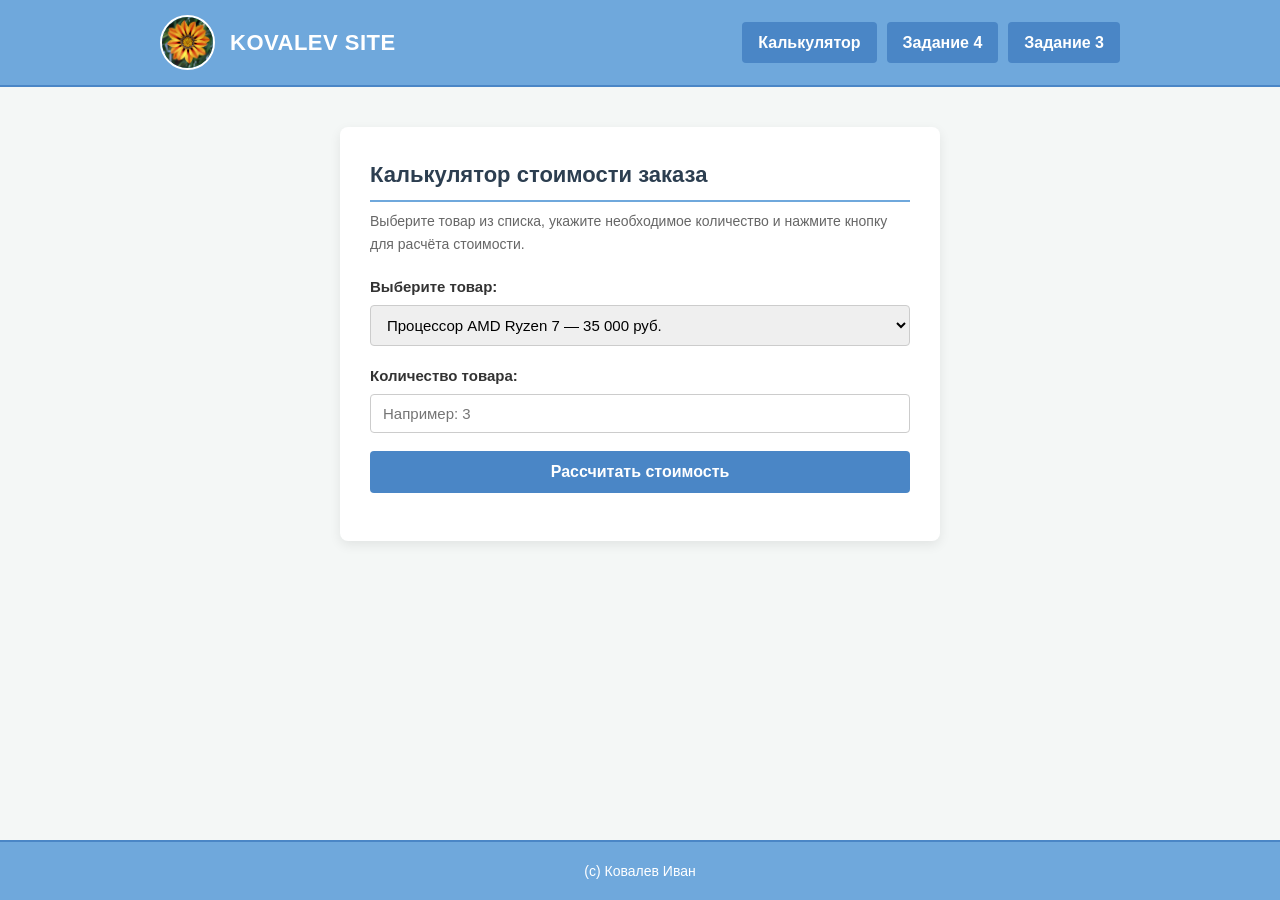
<file: 5/index.html>
<!DOCTYPE html>
<html lang="ru">

<head>
    <meta charset="UTF-8">
    <meta name="viewport" content="width=device-width, initial-scale=1.0">
    <title>Задание 5 - Калькулятор стоимости заказа</title>
    <link rel="stylesheet" href="style.css">

    <script src="calculator.js" defer></script>
</head>

<body>


    <header class="site-header">
        <div class="container header-inner">
            <div class="header-brand">
                <img src="image.jpg" alt="Логотип сайта" class="logo">
                <span class="site-title">KOVALEV SITE</span>
            </div>
            <nav class="site-nav">
                <ul>
                    <li><a href="index.html">Калькулятор</a></li>
                    <li><a href="../4/">Задание 4</a></li>
                    <li><a href="../3/">Задание 3</a></li>
                </ul>
            </nav>
        </div>
    </header>


    <main class="container main-content">
        <section class="calculator-card">
            <h1>Калькулятор стоимости заказа</h1>
            <p class="description">Выберите товар из списка, укажите необходимое количество и нажмите кнопку для расчёта
                стоимости.</p>

            <form id="order-form" class="calc-form">
                <div class="form-group">
                    <label for="product">Выберите товар:</label>
                    <select id="product" name="product">
                        <option value="35000">Процессор AMD Ryzen 7 — 35 000 руб.</option>
                        <option value="14000">Оперативная память DDR5 32GB — 14 000 руб.</option>
                        <option value="8500">Механическая клавиатура — 8 500 руб.</option>
                        <option value="4500">Игровая мышь — 4 500 руб.</option>
                        <option value="6000">Wi-Fi роутер Gigabit — 6 000 руб.</option>
                    </select>
                </div>

                <div class="form-group">
                    <label for="quantity">Количество товара:</label>
                    <input type="text" id="quantity" name="quantity" placeholder="Например: 3">
                </div>

                <div class="form-group">
                    <button type="button" id="calc-btn" class="calc-button">Рассчитать стоимость</button>
                </div>


                <div id="result" class="result-box" aria-live="polite"></div>
            </form>
        </section>
    </main>


    <footer class="site-footer">
        <div class="container">
            <p>(c) Ковалев Иван</p>
        </div>
    </footer>

</body>

</html>
</file>
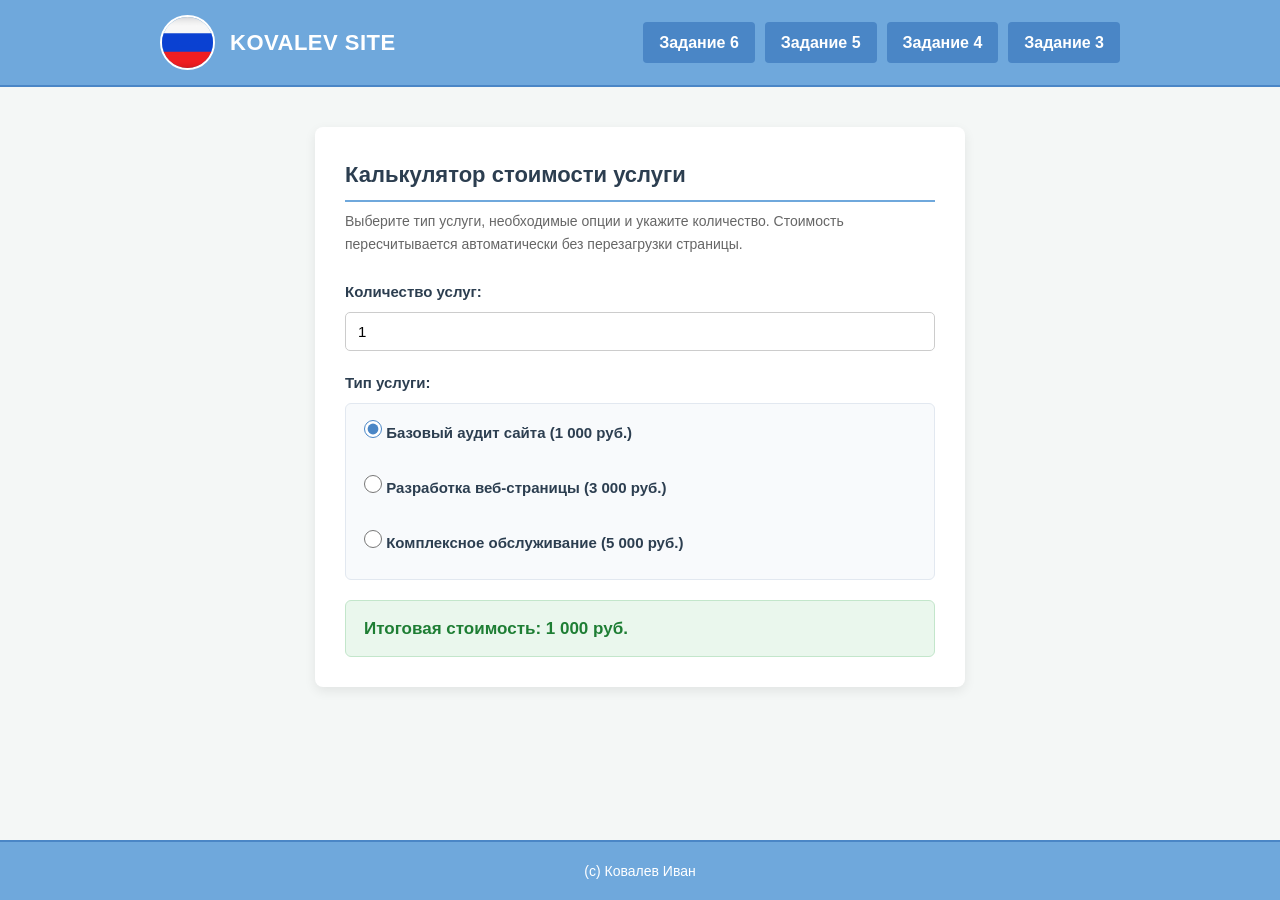
<file: 6/index.html>
<!DOCTYPE html>
<html lang="ru">

<head>
    <meta charset="UTF-8">
    <meta name="viewport" content="width=device-width, initial-scale=1.0">
    <title>Задание 6 - Калькулятор стоимости услуги</title>
    <link rel="stylesheet" href="style.css">
    <!-- Подключение скрипта калькулятора с помощью defer в head -->
    <script src="calculator.js" defer></script>
</head>

<body>

    <!-- Шапка сайта -->
    <header class="site-header">
        <div class="container header-inner">
            <div class="header-brand">
                <img src="image.jpg" alt="Логотип сайта" class="logo">
                <span class="site-title">KOVALEV SITE</span>
            </div>
            <nav class="site-nav">
                <ul>
                    <li><a href="index.html">Задание 6</a></li>
                    <li><a href="../5/">Задание 5</a></li>
                    <li><a href="../4/">Задание 4</a></li>
                    <li><a href="../3/">Задание 3</a></li>
                </ul>
            </nav>
        </div>
    </header>

    <!-- Основной контент: калькулятор стоимости услуги -->
    <main class="container main-content">
        <section class="calculator-card">
            <h1>Калькулятор стоимости услуги</h1>
            <p class="description">Выберите тип услуги, необходимые опции и укажите количество. Стоимость
                пересчитывается автоматически без перезагрузки страницы.</p>

            <form id="service-form" class="calc-form">

                <!-- 1. Поле для ввода количества -->
                <div class="form-group">
                    <label for="quantity">Количество услуг:</label>
                    <input type="text" id="quantity" name="quantity" value="1"
                        placeholder="Введите целое число (например, 2)">
                </div>

                <!-- 2. Выбор типа услуги радиокнопками (не менее 3-х вариантов) -->
                <div class="form-group">
                    <span class="group-label">Тип услуги:</span>
                    <div class="radios-group">
                        <label class="radio-label">
                            <input type="radio" name="service-type" value="type1" checked>
                            <span>Базовый аудит сайта (1 000 руб.)</span>
                        </label>
                        <label class="radio-label">
                            <input type="radio" name="service-type" value="type2">
                            <span>Разработка веб-страницы (3 000 руб.)</span>
                        </label>
                        <label class="radio-label">
                            <input type="radio" name="service-type" value="type3">
                            <span>Комплексное обслуживание (5 000 руб.)</span>
                        </label>
                    </div>
                </div>

                <!-- 3. Выбор опции товара из списка (отображается только для 2-го типа) -->
                <div class="form-group" id="options-container" style="display: none;">
                    <label for="service-option">Дополнительная опция дизайна:</label>
                    <select id="service-option" name="service-option">
                        <option value="0">Стандартный шаблон (+0 руб.)</option>
                        <option value="1500">Индивидуальный дизайн (+1 500 руб.)</option>
                        <option value="3000">Премиум-дизайн с анимациями (+3 000 руб.)</option>
                    </select>
                </div>


                <div class="form-group" id="property-container" style="display: none;">
                    <span class="group-label">Дополнительное свойство:</span>
                    <label class="checkbox-label">
                        <input type="checkbox" id="service-property" name="service-property" value="2000">
                        <span>Срочное выполнение в течение 24 часов (+2 000 руб.)</span>
                    </label>
                </div>


                <div id="result" class="result-box show success" aria-live="polite">
                    Итоговая стоимость: 1 000 руб.
                </div>

            </form>
        </section>
    </main>


    <footer class="site-footer">
        <div class="container">
            <p>(c) Ковалев Иван</p>
        </div>
    </footer>

</body>

</html>
</file>
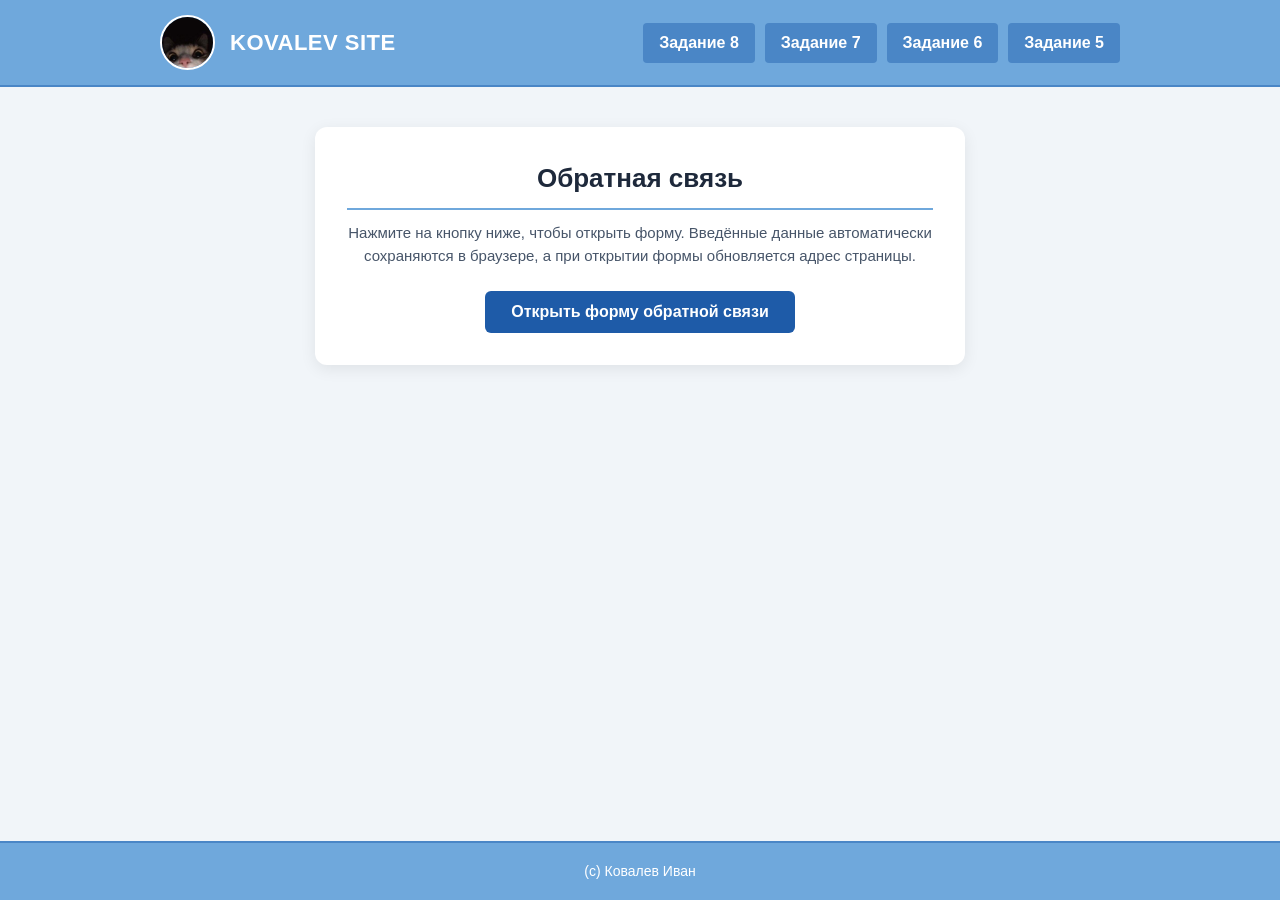
<file: 8/index.html>
﻿<!DOCTYPE html>
<html lang="ru">

<head>
    <meta charset="UTF-8">
    <meta name="viewport" content="width=device-width, initial-scale=1.0">
    <title>Задание 8 - Форма обратной связи</title>
    <link rel="stylesheet" href="style.css?v=2">
    <script src="feedback.js?v=2" defer></script>
</head>

<body>

    <header class="site-header">
        <div class="container header-inner">
            <div class="header-brand">
                <img src="image.jpg" alt="Логотип сайта" class="logo">
                <span class="site-title">KOVALEV SITE</span>
            </div>
            <nav class="site-nav">
                <ul>
                    <li><a href="index.html">Задание 8</a></li>
                    <li><a href="../7/">Задание 7</a></li>
                    <li><a href="../6/">Задание 6</a></li>
                    <li><a href="../5/">Задание 5</a></li>
                </ul>
            </nav>
        </div>
    </header>

    <main class="container main-content">
        <section class="intro-card">
            <h1>Обратная связь</h1>
            <p class="description">
                Нажмите на кнопку ниже, чтобы открыть форму.
                Введённые данные автоматически сохраняются в браузере,
                а при открытии формы обновляется адрес страницы.
            </p>
            <button type="button" id="open-modal-btn" class="primary-btn">
                Открыть форму обратной связи
            </button>
        </section>
    </main>

    <footer class="site-footer">
        <div class="container">
            <p>(c) Ковалев Иван</p>
        </div>
    </footer>

    <div id="feedback-modal" class="modal-overlay" role="dialog" aria-modal="true" aria-labelledby="modal-title"
        aria-hidden="true">
        <div class="modal-window">
            <div class="modal-header">
                <h2 id="modal-title">Связаться с нами</h2>
                <button type="button" id="close-modal-btn" class="close-btn" aria-label="Закрыть окно">&times;</button>
            </div>

            <form id="feedback-form" class="feedback-form" novalidate>
                <div class="form-group">
                    <label for="fullname">ФИО *</label>
                    <input type="text" id="fullname" name="fullname" placeholder="Иванов Иван Иванович" required>
                </div>

                <div class="form-row">
                    <div class="form-group">
                        <label for="email">Email *</label>
                        <input type="email" id="email" name="email" placeholder="example@mail.ru" required>
                    </div>
                    <div class="form-group">
                        <label for="phone">Телефон *</label>
                        <input type="tel" id="phone" name="phone" placeholder="+7 (999) 123-45-67" required>
                    </div>
                </div>

                <div class="form-group">
                    <label for="organization">Организация *</label>
                    <input type="text" id="organization" name="organization" placeholder="КубГУ" required>
                </div>

                <div class="form-group">
                    <label for="message">Сообщение *</label>
                    <textarea id="message" name="message" rows="3" placeholder="Введите ваше сообщение..."
                        required></textarea>
                </div>

                <div class="form-group checkbox-group">
                    <input type="checkbox" id="consent" name="consent" required>
                    <label for="consent">
                        Я согласен с политикой обработки персональных данных *
                    </label>
                </div>

                <div id="form-status" class="form-status" aria-live="polite"></div>

                <button type="submit" id="submit-btn" class="submit-btn">
                    Отправить
                </button>
            </form>
        </div>
    </div>

</body>

</html>
</file>
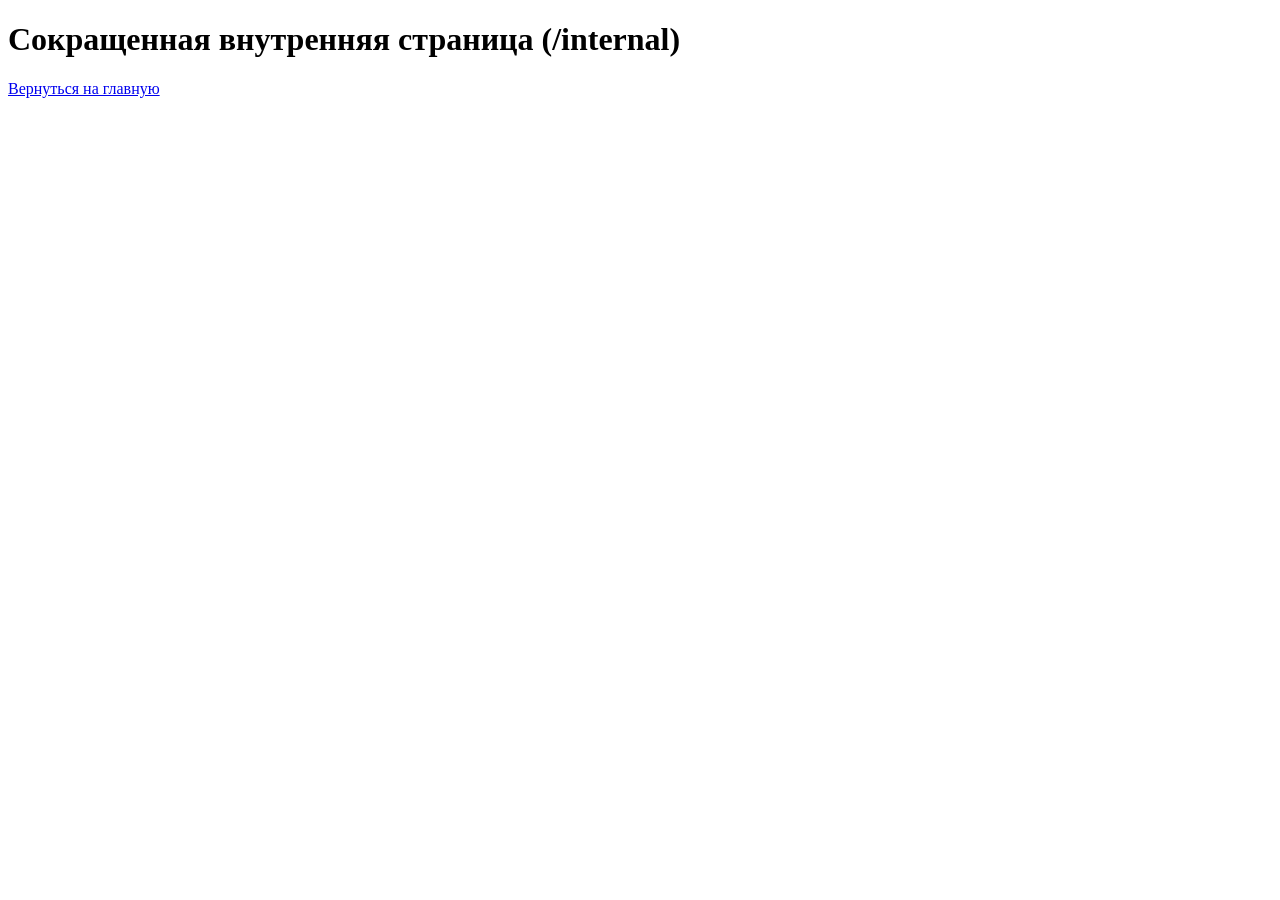
<file: internal/index.html>
﻿<!DOCTYPE html>
<html lang="ru">

<head>
    <meta charset="UTF-8">
    <title>Внутренняя страница</title>
</head>

<body>
    <h1>Сокращенная внутренняя страница (/internal)</h1>
    <p><a href="/">Вернуться на главную</a></p>
</body>

</html>
</file>
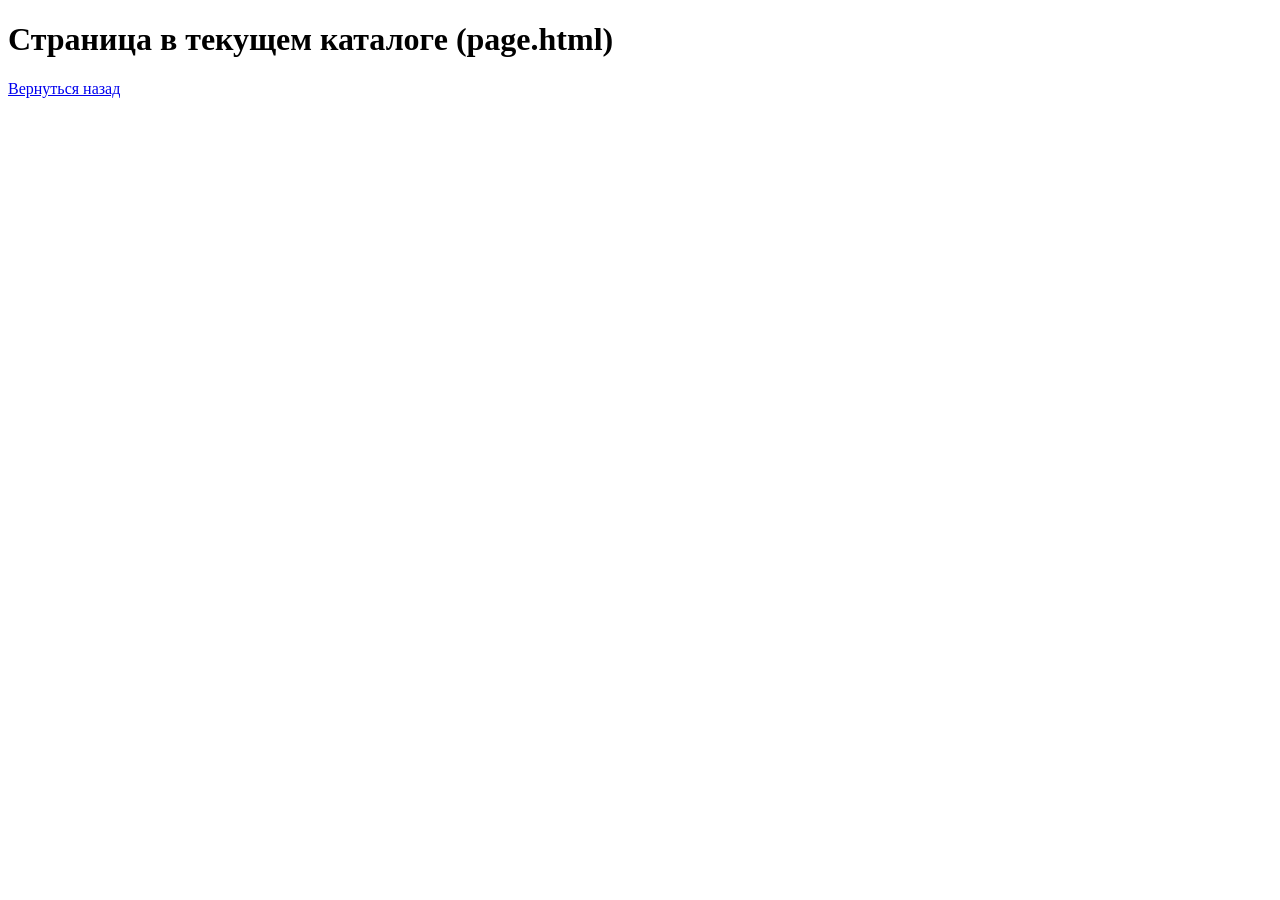
<file: page.html>
﻿<!DOCTYPE html>
<html lang="ru">

<head>
    <meta charset="UTF-8">
    <title>Страница page.html</title>
</head>

<body>
    <h1>Страница в текущем каталоге (page.html)</h1>
    <p><a href="index.html">Вернуться назад</a></p>
</body>

</html>
</file>
<file: 2/style.css>
* {
    box-sizing: border-box;
    margin: 0;
    padding: 0;
}

body {
    font-family: Arial, Helvetica, sans-serif;
    line-height: 1.6;
    color: #333333;
    background-color: #f4f7f6;
}

.container {
    max-width: 960px;
    margin: 0 auto;
    padding: 0 15px;
}

.site-header {
    width: 100%;
    background-color: #6fa8dc;
    border-bottom: 2px solid #4a86c6;
}

.header-inner {
    display: flex;
    justify-content: space-between;
    align-items: center;
    padding: 15px 0;
}

.header-brand {
    display: flex;
    align-items: center;
    gap: 15px;
}

.logo {
    width: 60px;
    height: 60px;
    border-radius: 50%;
    object-fit: cover;
    border: 2px solid #ffffff;
    background-color: #ffffff;
}

.site-title {
    font-size: 22px;
    font-weight: bold;
    color: #ffffff;
}

.site-nav ul {
    list-style: none;
    display: flex;
    gap: 10px;
}

.site-nav a {
    display: inline-block;
    padding: 8px 14px;
    color: #ffffff;
    text-decoration: none;
    font-weight: bold;
    background-color: #4a86c6;
    border-radius: 4px;
    transition: background-color 0.2s ease;
}

.site-nav a:hover {
    background-color: #2b6cb0;
}

.main-content {
    padding: 30px 15px;
}

.content-block {
    background-color: #ffffff;
    padding: 25px;
    margin-bottom: 25px;
    border-radius: 6px;
    box-shadow: 0 2px 5px rgba(0, 0, 0, 0.05);
}

.content-block h1,
.content-block h2 {
    margin-bottom: 15px;
    color: #2c3e50;
    font-size: 20px;
    border-bottom: 2px solid #6fa8dc;
    padding-bottom: 6px;
}

.content-block ul,
.content-block ol {
    padding-left: 25px;
}

.content-block li {
    margin-bottom: 10px;
}

.content-block a {
    color: #2b6cb0;
    text-decoration: none;
}

.content-block a:hover {
    text-decoration: underline;
}

.data-table {
    width: 100%;
    border-collapse: collapse;
    margin-top: 15px;
}

.data-table th,
.data-table td {
    border: 1px solid #b0c4de;
    padding: 10px 12px;
    text-align: left;
}

.data-table thead th {
    background-color: #4a86c6;
    color: #ffffff;
    font-weight: 600;
}

.data-table tbody tr:nth-child(even) {
    background-color: #eaf2fa;
}

.data-table tbody tr:nth-child(odd) {
    background-color: #ffffff;
}

.data-table tbody tr:hover {
    background-color: #dbe9f6;
}

.data-table tfoot th,
.data-table tfoot td {
    background-color: #d4e3f3;
    font-weight: bold;
}

.registration-form input[type="text"],
.registration-form input[type="tel"],
.registration-form input[type="email"],
.registration-form input[type="date"],
.registration-form textarea,
.registration-form select {
    width: 100%;
    max-width: 450px;
    padding: 6px 10px;
    border: 1px solid #cccccc;
    border-radius: 4px;
    font-family: inherit;
    font-size: 14px;
    margin-top: 4px;
}

.registration-form input[type="submit"] {
    padding: 8px 22px;
    background-color: #4a86c6;
    color: #ffffff;
    border: none;
    border-radius: 4px;
    cursor: pointer;
    font-weight: bold;
    font-size: 14px;
}

.registration-form input[type="submit"]:hover {
    background-color: #2b6cb0;
}

.site-footer {
    width: 100%;
    background-color: #6fa8dc;
    border-top: 2px solid #4a86c6;
    padding: 20px 0;
    text-align: center;
    color: #ffffff;
    font-size: 14px;
}
</file>
<file: 3/style.css>
* {
    box-sizing: border-box;
    margin: 0;
    padding: 0;
}

body {
    font-family: Arial, Helvetica, sans-serif;
    line-height: 1.6;
    color: #333333;
    background-color: #f4f7f6;
    min-height: 100vh;
    display: flex;
    flex-direction: column;
}

.container {
    width: 100%;
    padding: 0 15px;
}


.site-header {
    width: 100%;
    background-color: #6fa8dc;
    border-bottom: 2px solid #4a86c6;
}

.header-inner {
    display: flex;
    flex-direction: column;
    align-items: stretch;
    padding: 15px 0 12px 0;
}

.header-brand {
    display: flex;
    align-items: center;
    justify-content: center;
    gap: 15px;
    margin-bottom: 12px;
}

.logo {
    width: 55px;
    height: 55px;
    border-radius: 50%;
    object-fit: cover;
    border: 2px solid #ffffff;
    background-color: #ffffff;
}

.site-title {
    font-size: 20px;
    font-weight: bold;
    color: #ffffff;
}


.site-nav {
    width: 100%;
}

.site-nav ul {
    list-style: none;
    display: flex;
    flex-direction: column;
    gap: 8px;
    width: 100%;
}

.site-nav a {
    display: block;
    width: 100%;
    text-align: center;
    padding: 10px 14px;
    color: #ffffff;
    text-decoration: none;
    font-weight: bold;
    background-color: #4a86c6;
    border-radius: 4px;
    transition: background-color 0.2s ease;
}

.site-nav a:hover {
    background-color: #2b6cb0;
}

.main-content {
    width: 100%;
    flex: 1 0 auto;
    display: flex;
    flex-direction: column;
    padding: 20px 15px;
}

.content-block {
    background-color: #ffffff;
    padding: 20px;
    margin-bottom: 20px;
    border-radius: 6px;
    box-shadow: 0 2px 5px rgba(0, 0, 0, 0.05);
    width: 100%;
}

.order-table {
    order: 1;
}

.order-links {
    order: 2;
}

.order-form {
    order: 3;
}

.content-block h1,
.content-block h2 {
    margin-bottom: 15px;
    color: #2c3e50;
    font-size: 18px;
    border-bottom: 2px solid #6fa8dc;
    padding-bottom: 6px;
}

.content-block ul,
.content-block ol {
    padding-left: 20px;
}

.content-block li {
    margin-bottom: 10px;
    word-break: break-word;
}

.content-block a {
    color: #2b6cb0;
    text-decoration: none;
}

.content-block a:hover {
    text-decoration: underline;
}

.table-responsive {
    width: 100%;
    overflow-x: auto;
    -webkit-overflow-scrolling: touch;
}

.data-table {
    width: 100%;
    border-collapse: collapse;
    margin-top: 10px;
    font-size: 13px;
}

.data-table th,
.data-table td {
    border: 1px solid #b0c4de;
    padding: 8px 10px;
    text-align: left;
}

.data-table thead th {
    background-color: #4a86c6;
    color: #ffffff;
    font-weight: 600;
}

.data-table tbody tr:nth-child(even) {
    background-color: #eaf2fa;
}

.data-table tbody tr:nth-child(odd) {
    background-color: #ffffff;
}

.data-table tbody tr:hover {
    background-color: #dbe9f6;
}

.data-table tfoot th,
.data-table tfoot td {
    background-color: #d4e3f3;
    font-weight: bold;
}


.registration-form label {
    display: block;
}

.registration-form input[type="text"],
.registration-form input[type="tel"],
.registration-form input[type="email"],
.registration-form input[type="date"],
.registration-form textarea,
.registration-form select {
    width: 100%;
    padding: 8px 10px;
    border: 1px solid #cccccc;
    border-radius: 4px;
    font-family: inherit;
    font-size: 14px;
    margin-top: 4px;
}

.registration-form textarea {
    min-height: 80px;
    resize: vertical;
}

.registration-form select {
    height: auto;
}

.radio-group {
    margin-top: 5px;
}

.radio-group label {
    display: inline-block;
    margin-right: 15px;
    margin-bottom: 5px;
}

.registration-form input[type="submit"] {
    display: block;
    width: 100%;
    padding: 10px 20px;
    background-color: #4a86c6;
    color: #ffffff;
    border: none;
    border-radius: 4px;
    cursor: pointer;
    font-weight: bold;
    font-size: 15px;
}

.registration-form input[type="submit"]:hover {
    background-color: #2b6cb0;
}

.site-footer {
    width: 100%;
    background-color: #6fa8dc;
    border-top: 2px solid #4a86c6;
    padding: 15px 0;
    text-align: center;
    color: #ffffff;
    font-size: 14px;
    margin-top: auto;
}


@media screen and (min-width: 768px) {

    .container {
        max-width: 960px;
        margin: 0 auto;
        padding: 0 15px;
    }

    .header-inner {
        flex-direction: row;
        justify-content: space-between;
        align-items: center;
        padding: 15px 0;
    }

    .header-brand {
        justify-content: flex-start;
        margin-bottom: 0;
    }

    .logo {
        width: 60px;
        height: 60px;
    }

    .site-title {
        font-size: 22px;
    }


    .site-nav {
        width: auto;
    }

    .site-nav ul {
        flex-direction: row;
        width: auto;
        gap: 10px;
    }

    .site-nav a {
        display: inline-block;
        width: auto;
        padding: 8px 14px;
    }


    .main-content {
        padding: 30px 15px;
    }

    .order-links {
        order: 1;
    }

    .order-table {
        order: 2;
    }

    .order-form {
        order: 3;
    }

    .content-block {
        padding: 25px;
        margin-bottom: 25px;
    }

    .content-block h1,
    .content-block h2 {
        font-size: 20px;
    }

    .data-table {
        font-size: 14px;
    }

    .data-table th,
    .data-table td {
        padding: 10px 12px;
    }

    .registration-form input[type="text"],
    .registration-form input[type="tel"],
    .registration-form input[type="email"],
    .registration-form input[type="date"],
    .registration-form textarea,
    .registration-form select {
        max-width: 450px;
    }

    .registration-form input[type="submit"] {
        display: inline-block;
        width: auto;
        padding: 8px 22px;
        font-size: 14px;
    }

    .site-footer {
        padding: 20px 0;
    }
}
</file>
<file: 4/style.css>
﻿.site-header {
  background-color: #6fa8dc;
  border-bottom: 2px solid #4a86c6;
}

.logo {
  width: 55px;
  height: 55px;
  border-radius: 50%;
  object-fit: cover;
  border: 2px solid #ffffff;
  background-color: #ffffff;
}

.site-title {
  font-size: 22px;
  font-weight: bold;
  color: #ffffff;
  letter-spacing: 0.5px;
}

.site-nav .nav-link {
  color: #ffffff;
  font-weight: 600;
  background-color: #4a86c6;
  border-radius: 4px;
  transition: background-color 0.2s ease, transform 0.1s ease;
}

.site-nav .nav-link:hover,
.site-nav .nav-link:focus {
  background-color: #2b6cb0;
  color: #ffffff;
}

.section-heading {
  color: #2c3e50;
  border-bottom: 2px solid #6fa8dc;
}

.links-list a {
  color: #2b6cb0;
  text-decoration: none;
  word-break: break-word;
}

.links-list a:hover {
  text-decoration: underline;
}

.data-table thead th {
  background-color: #4a86c6;
  color: #ffffff;
  border-color: #3b76b6;
}

.data-table tbody tr:nth-child(even) {
  background-color: #eaf2fa;
}

.data-table tbody tr:nth-child(odd) {
  background-color: #ffffff;
}

.data-table tbody tr:hover {
  background-color: #dbe9f6;
}

.data-table tfoot th,
.data-table tfoot td {
  background-color: #d4e3f3;
  font-weight: bold;
}

.site-footer {
  background-color: #6fa8dc;
  border-top: 2px solid #4a86c6;
}
</file>
<file: 5/style.css>
* {
    box-sizing: border-box;
    margin: 0;
    padding: 0;
}

body {
    font-family: Arial, Helvetica, sans-serif;
    line-height: 1.6;
    color: #333333;
    background-color: #f4f7f6;
    min-height: 100vh;
    display: flex;
    flex-direction: column;
}


.container {
    max-width: 960px;
    margin: 0 auto;
    padding: 0 15px;
}


.site-header {
    width: 100%;
    background-color: #6fa8dc;
    border-bottom: 2px solid #4a86c6;
}

.header-inner {
    display: flex;
    justify-content: space-between;
    align-items: center;
    padding: 15px 0;
    flex-wrap: wrap;
    gap: 15px;
}

.header-brand {
    display: flex;
    align-items: center;
    gap: 15px;
}

.logo {
    width: 55px;
    height: 55px;
    border-radius: 50%;
    object-fit: cover;
    border: 2px solid #ffffff;
    background-color: #ffffff;
}

.site-title {
    font-size: 22px;
    font-weight: bold;
    color: #ffffff;
    letter-spacing: 0.5px;
}

.site-nav ul {
    list-style: none;
    display: flex;
    gap: 10px;
    flex-wrap: wrap;
}

.site-nav a {
    display: inline-block;
    padding: 8px 16px;
    color: #ffffff;
    text-decoration: none;
    font-weight: 600;
    background-color: #4a86c6;
    border-radius: 4px;
    transition: background-color 0.2s ease;
}

.site-nav a:hover {
    background-color: #2b6cb0;
}


.main-content {
    flex: 1;
    padding: 40px 15px;
    display: flex;
    justify-content: center;
    align-items: flex-start;
}


.calculator-card {
    background-color: #ffffff;
    padding: 30px;
    border-radius: 8px;
    box-shadow: 0 4px 12px rgba(0, 0, 0, 0.08);
    width: 100%;
    max-width: 600px;
}

.calculator-card h1 {
    font-size: 22px;
    color: #2c3e50;
    margin-bottom: 8px;
    border-bottom: 2px solid #6fa8dc;
    padding-bottom: 8px;
}

.calculator-card .description {
    color: #666666;
    font-size: 14px;
    margin-bottom: 20px;
}

.form-group {
    margin-bottom: 18px;
}

.form-group label {
    display: block;
    margin-bottom: 6px;
    font-weight: 600;
    color: #333333;
    font-size: 15px;
}

.form-group select,
.form-group input[type="text"] {
    width: 100%;
    padding: 10px 12px;
    border: 1px solid #cccccc;
    border-radius: 4px;
    font-size: 15px;
    font-family: inherit;
    transition: border-color 0.2s ease, box-shadow 0.2s ease;
}

.form-group select:focus,
.form-group input[type="text"]:focus {
    outline: none;
    border-color: #4a86c6;
    box-shadow: 0 0 0 3px rgba(74, 134, 198, 0.2);
}

.calc-button {
    width: 100%;
    padding: 12px;
    background-color: #4a86c6;
    color: #ffffff;
    border: none;
    border-radius: 4px;
    font-size: 16px;
    font-weight: bold;
    cursor: pointer;
    transition: background-color 0.2s ease;
}

.calc-button:hover {
    background-color: #2b6cb0;
}


.result-box {
    margin-top: 15px;
    padding: 12px 15px;
    border-radius: 4px;
    font-size: 16px;
    font-weight: 600;
    display: none;
}

.result-box.show {
    display: block;
}

.result-box.success {
    background-color: #eaf7ed;
    color: #1e7e34;
    border: 1px solid #c3e6cb;
}

.result-box.error {
    background-color: #fde8e8;
    color: #bd2130;
    border: 1px solid #f5c6cb;
}


.site-footer {
    width: 100%;
    background-color: #6fa8dc;
    border-top: 2px solid #4a86c6;
    padding: 18px 0;
    text-align: center;
    color: #ffffff;
    font-size: 14px;
}
</file>
<file: 6/style.css>
* {
    box-sizing: border-box;
    margin: 0;
    padding: 0;
}

body {
    font-family: Arial, Helvetica, sans-serif;
    line-height: 1.6;
    color: #333333;
    background-color: #f4f7f6;
    min-height: 100vh;
    display: flex;
    flex-direction: column;
}


.container {
    max-width: 960px;
    margin: 0 auto;
    padding: 0 15px;
}


.site-header {
    width: 100%;
    background-color: #6fa8dc;
    border-bottom: 2px solid #4a86c6;
}

.header-inner {
    display: flex;
    justify-content: space-between;
    align-items: center;
    padding: 15px 0;
    flex-wrap: wrap;
    gap: 15px;
}

.header-brand {
    display: flex;
    align-items: center;
    gap: 15px;
}

.logo {
    width: 55px;
    height: 55px;
    border-radius: 50%;
    object-fit: cover;
    border: 2px solid #ffffff;
    background-color: #ffffff;
}

.site-title {
    font-size: 22px;
    font-weight: bold;
    color: #ffffff;
    letter-spacing: 0.5px;
}

.site-nav ul {
    list-style: none;
    display: flex;
    gap: 10px;
    flex-wrap: wrap;
}

.site-nav a {
    display: inline-block;
    padding: 8px 16px;
    color: #ffffff;
    text-decoration: none;
    font-weight: 600;
    background-color: #4a86c6;
    border-radius: 4px;
    transition: background-color 0.2s ease;
}

.site-nav a:hover {
    background-color: #2b6cb0;
}

.main-content {
    flex: 1;
    padding: 40px 15px;
    display: flex;
    justify-content: center;
    align-items: flex-start;
}


.calculator-card {
    background-color: #ffffff;
    padding: 30px;
    border-radius: 8px;
    box-shadow: 0 4px 12px rgba(0, 0, 0, 0.08);
    width: 100%;
    max-width: 650px;
}

.calculator-card h1 {
    font-size: 22px;
    color: #2c3e50;
    margin-bottom: 8px;
    border-bottom: 2px solid #6fa8dc;
    padding-bottom: 8px;
}

.calculator-card .description {
    color: #666666;
    font-size: 14px;
    margin-bottom: 25px;
}


.form-group {
    margin-bottom: 20px;
}

.form-group label,
.form-group .group-label {
    display: block;
    margin-bottom: 8px;
    font-weight: 600;
    color: #2c3e50;
    font-size: 15px;
}

.form-group input[type="text"],
.form-group select {
    width: 100%;
    padding: 10px 12px;
    border: 1px solid #cccccc;
    border-radius: 5px;
    font-size: 15px;
    font-family: inherit;
    transition: border-color 0.2s ease, box-shadow 0.2s ease;
}

.form-group input[type="text"]:focus,
.form-group select:focus {
    outline: none;
    border-color: #4a86c6;
    box-shadow: 0 0 0 3px rgba(74, 134, 198, 0.2);
}


.radios-group {
    display: flex;
    flex-direction: column;
    gap: 10px;
    padding: 10px;
    background-color: #f8fafc;
    border: 1px solid #e2e8f0;
    border-radius: 6px;
}

.radio-label,
.checkbox-label {
    display: flex;
    align-items: center;
    gap: 10px;
    cursor: pointer;
    font-size: 15px;
    color: #334155;
    padding: 6px 8px;
    border-radius: 4px;
    transition: background-color 0.15s ease;
}

.radio-label:hover,
.checkbox-label:hover {
    background-color: #e2e8f0;
}

.radio-label input[type="radio"],
.checkbox-label input[type="checkbox"] {
    width: 18px;
    height: 18px;
    cursor: pointer;
    accent-color: #4a86c6;
}


.result-box {
    margin-top: 20px;
    padding: 14px 18px;
    border-radius: 6px;
    font-size: 17px;
    font-weight: bold;
    display: none;
    transition: all 0.2s ease;
}

.result-box.show {
    display: block;
}

.result-box.success {
    background-color: #eaf7ed;
    color: #1e7e34;
    border: 1px solid #c3e6cb;
}

.result-box.error {
    background-color: #fde8e8;
    color: #bd2130;
    border: 1px solid #f5c6cb;
}


.site-footer {
    width: 100%;
    background-color: #6fa8dc;
    border-top: 2px solid #4a86c6;
    padding: 18px 0;
    text-align: center;
    color: #ffffff;
    font-size: 14px;
}
</file>
<file: 8/style.css>
﻿* {
    box-sizing: border-box;
    margin: 0;
    padding: 0;
}

html, body {
    width: 100%;
    overflow-x: hidden;
}

body {
    font-family: Arial, Helvetica, sans-serif;
    line-height: 1.5;
    color: #333333;
    background-color: #f1f5f9;
    min-height: 100vh;
    display: flex;
    flex-direction: column;
}

.container {
    width: 100%;
    max-width: 960px;
    margin: 0 auto;
    padding: 0 15px;
}

.site-header {
    width: 100%;
    background-color: #6fa8dc;
    border-bottom: 2px solid #4a86c6;
}

.header-inner {
    display: flex;
    justify-content: space-between;
    align-items: center;
    padding: 15px 0;
    flex-wrap: wrap;
    gap: 15px;
}

.header-brand {
    display: flex;
    align-items: center;
    gap: 15px;
}

.logo {
    width: 55px;
    height: 55px;
    border-radius: 50%;
    object-fit: cover;
    border: 2px solid #ffffff;
    background-color: #ffffff;
}

.site-title {
    font-size: 22px;
    font-weight: bold;
    color: #ffffff;
    letter-spacing: 0.5px;
}

.site-nav ul {
    list-style: none;
    display: flex;
    gap: 10px;
    flex-wrap: wrap;
}

.site-nav a {
    display: inline-block;
    padding: 8px 16px;
    color: #ffffff;
    text-decoration: none;
    font-weight: 600;
    background-color: #4a86c6;
    border-radius: 4px;
    transition: background-color 0.2s ease;
}

.site-nav a:hover {
    background-color: #2b6cb0;
}

.main-content {
    flex: 1;
    padding: 40px 15px;
    display: flex;
    justify-content: center;
    align-items: flex-start;
}

.intro-card {
    background-color: #ffffff;
    padding: 32px;
    border-radius: 12px;
    box-shadow: 0 4px 16px rgba(0, 0, 0, 0.08);
    width: 100%;
    max-width: 650px;
    text-align: center;
}

.intro-card h1 {
    font-size: 26px;
    color: #1e293b;
    margin-bottom: 12px;
    border-bottom: 2px solid #6fa8dc;
    padding-bottom: 10px;
}

.intro-card .description {
    color: #475569;
    font-size: 15px;
    margin-bottom: 24px;
}

.primary-btn {
    padding: 12px 26px;
    font-size: 16px;
    font-weight: 600;
    color: #ffffff;
    background-color: #1e5ba8;
    border: none;
    border-radius: 6px;
    cursor: pointer;
    transition: background-color 0.2s ease;
}

.primary-btn:hover {
    background-color: #144177;
}

.site-footer {
    width: 100%;
    background-color: #6fa8dc;
    border-top: 2px solid #4a86c6;
    padding: 18px 0;
    text-align: center;
    color: #ffffff;
    font-size: 14px;
}

.modal-overlay {
    position: fixed;
    inset: 0;
    background-color: rgba(15, 23, 42, 0.6);
    display: none;
    align-items: center;
    justify-content: center;
    padding: 16px;
    z-index: 1000;
}

.modal-overlay.is-open {
    display: flex;
}

.modal-window {
    background-color: #ffffff;
    width: 100%;
    max-width: 500px;
    border-radius: 12px;
    padding: 22px 24px;
    box-shadow: 0 12px 30px rgba(0, 0, 0, 0.22);
    max-height: calc(100dvh - 32px);
    overflow-y: auto;
}

.modal-header {
    display: flex;
    justify-content: space-between;
    align-items: center;
    margin-bottom: 14px;
    border-bottom: 1px solid #e2e8f0;
    padding-bottom: 10px;
}

.modal-header h2 {
    font-size: 20px;
    color: #1e293b;
}

.close-btn {
    background: transparent;
    border: none;
    font-size: 26px;
    line-height: 1;
    color: #64748b;
    cursor: pointer;
    padding: 0 4px;
}

.close-btn:hover {
    color: #0f172a;
}

.feedback-form {
    display: flex;
    flex-direction: column;
    gap: 12px;
}

.form-row {
    display: grid;
    grid-template-columns: 1fr 1fr;
    gap: 12px;
}

.form-group {
    display: flex;
    flex-direction: column;
    gap: 4px;
}

.form-group label {
    font-size: 13px;
    font-weight: 600;
    color: #334155;
}

.form-group input[type="text"],
.form-group input[type="email"],
.form-group input[type="tel"],
.form-group textarea {
    width: 100%;
    padding: 9px 11px;
    border: 1px solid #cbd5e1;
    border-radius: 6px;
    font-size: 14px;
    font-family: inherit;
    color: #1e293b;
}

.form-group input:focus,
.form-group textarea:focus {
    outline: none;
    border-color: #1e5ba8;
    box-shadow: 0 0 0 2px rgba(30, 91, 168, 0.15);
}

.form-group input.input-error,
.form-group textarea.input-error {
    border-color: #dc2626;
    background-color: #fef2f2;
}

.form-group textarea {
    resize: vertical;
    min-height: 70px;
}

.checkbox-group {
    flex-direction: row;
    align-items: center;
    gap: 8px;
}

.checkbox-group input[type="checkbox"] {
    width: 16px;
    height: 16px;
    flex-shrink: 0;
    cursor: pointer;
}

.checkbox-group label {
    font-size: 12px;
    font-weight: normal;
    color: #475569;
    cursor: pointer;
}

.form-status {
    display: none;
    padding: 8px 12px;
    border-radius: 6px;
    font-size: 13px;
    font-weight: 600;
    text-align: center;
}

.form-status.success {
    display: block;
    background-color: #dcfce7;
    color: #166534;
    border: 1px solid #86efac;
}

.form-status.error {
    display: block;
    background-color: #fee2e2;
    color: #991b1b;
    border: 1px solid #fca5a5;
}

.submit-btn {
    width: 100%;
    padding: 11px;
    font-size: 15px;
    font-weight: 600;
    color: #ffffff;
    background-color: #1e5ba8;
    border: none;
    border-radius: 6px;
    cursor: pointer;
    transition: background-color 0.2s ease;
}

.submit-btn:hover {
    background-color: #144177;
}

.submit-btn:disabled {
    background-color: #94a3b8;
    cursor: not-allowed;
}

@media (max-width: 767px) {
    .modal-overlay {
        padding: 8px;
    }

    .modal-window {
        padding: 12px 14px;
        max-height: calc(100dvh - 16px);
    }

    .modal-header {
        margin-bottom: 8px;
        padding-bottom: 6px;
    }

    .modal-header h2 {
        font-size: 17px;
    }

    .feedback-form {
        gap: 7px;
    }

    .form-row {
        gap: 8px;
    }

    .form-group {
        gap: 2px;
    }

    .form-group label {
        font-size: 12px;
    }

    .form-group input[type="text"],
    .form-group input[type="email"],
    .form-group input[type="tel"],
    .form-group textarea {
        padding: 6px 8px;
        font-size: 13px;
    }

    .form-group textarea {
        min-height: 48px;
        height: 48px;
    }

    .checkbox-group label {
        font-size: 11px;
        line-height: 1.25;
    }

    .submit-btn {
        padding: 9px;
        font-size: 14px;
    }
}
</file>
